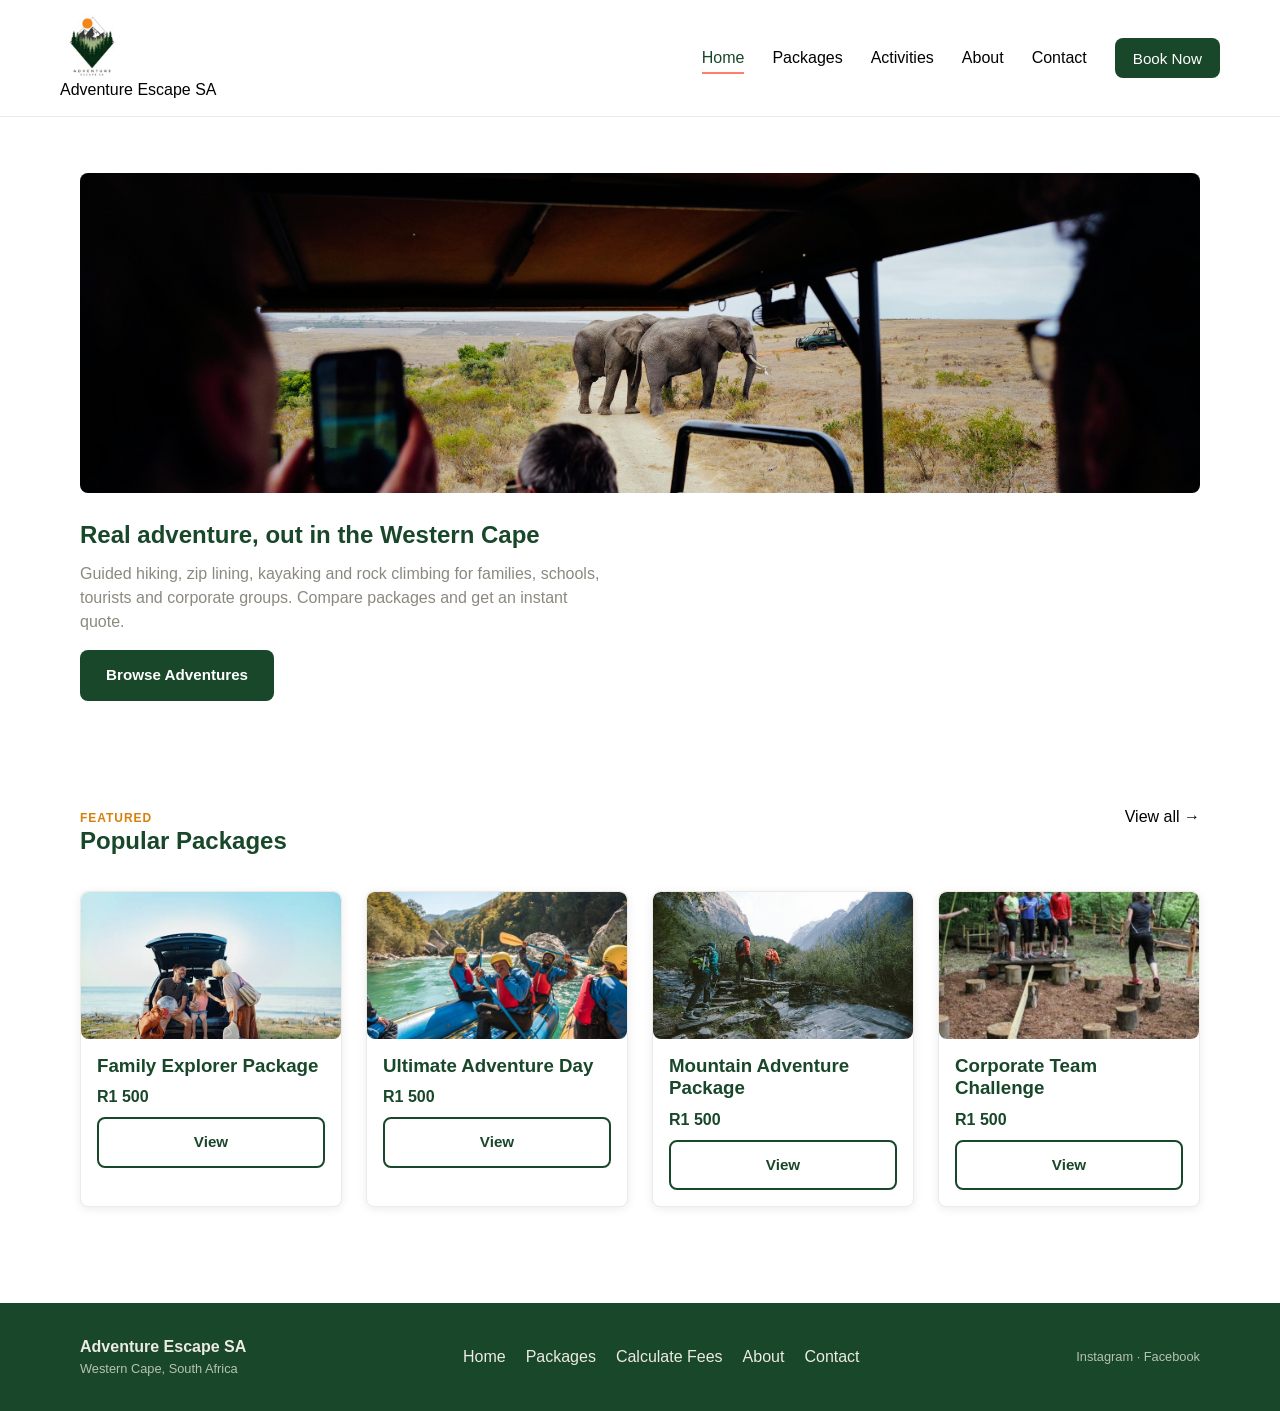
<file: docs/index.html>
<!DOCTYPE html>
<html lang="en">
<head>
  <meta charset="UTF-8" />
  <meta name="viewport" content="width=device-width, initial-scale=1.0" />
  <title>Adventure Escape SA — Home</title>
  <link rel="stylesheet" href="css/style.css" />
</head>
<body>

  <!-- ===== Header / Navigation ===== -->
  <header class="site-header">
    <div class="container nav">
      <a href="index.html" class="nav-logo">
        <div class="placeholder placeholder--circle">LOGO
        <img src="images/logo.jpg" alt="Adventure Escape SA logo">
        </div>
        Adventure Escape SA
      </a>

      <button class="nav-toggle" id="navToggle" aria-label="Toggle navigation" aria-expanded="false">
        <span></span>
        <span></span>
        <span></span>
      </button>

      <ul class="nav-links" id="navLinks">
        <li><a href="index.html" class="active">Home</a></li>
        <li><a href="overview.html#packages">Packages</a></li>
        <li><a href="overview.html#activities">Activities</a></li>
        <li><a href="about.html">About</a></li>
        <li><a href="contact.html">Contact</a></li>
        <li><a href="calculate.html" class="btn btn-primary">Book Now</a></li>
      </ul>
    </div>
  </header>

  <!-- ===== Hero ===== -->
  <section class="hero">
    <div class="container">
      <div class="placeholder placeholder--hero" style="margin-bottom: 28px;"><img src="images/hero.png" alt="Outdoor adventure at Adventure Escape SA">
      </div>

      <h1>Real adventure, out in the Western Cape</h1>
      <p class="hero-tagline">
        Guided hiking, zip lining, kayaking and rock climbing for families, schools, tourists and 
        corporate groups. Compare packages and get an instant quote.
      </p>
      <a href="overview.html" class="btn btn-primary">Browse Adventures</a>
    </div>
  </section>

  <!-- ===== Featured Packages ===== -->
  <section>
    <div class="container">
      <div class="section-heading">
        <div>
          <div class="eyebrow">Featured</div>
          <h2>Popular Packages</h2>
        </div>
        <a href="overview.html">View all &rarr;</a>
      </div>

      <div class="grid grid-4">
        <div class="card">
          <div class="placeholder placeholder--wide">IMAGE
            <img src="images/family image.jpeg" alt="family-explorer">
          </div>
          <div class="card-body">
            <h3 class="card-title">Family Explorer Package</h3>
            <div class="card-price">R1 500</div>
            <a href="individual.html?item=family-explorer" class="btn btn-outline btn-block">View</a>
          </div>
        </div>

        <div class="card">
          <div class="placeholder placeholder--wide">IMAGE
            <img src="images/kayaking team.jpeg" alt="ultimate-adventure-day">
          </div>
          <div class="card-body">
            <h3 class="card-title">Ultimate Adventure Day</h3>
            <div class="card-price">R1 500</div>
            <a href="individual.html?item=ultimate-adventure-day" class="btn btn-outline btn-block">View</a>
          </div>
        </div>

        <div class="card">
          <div class="placeholder placeholder--wide">IMAGE
            <img src="images/hiking.jpeg" alt="mountain-adventure">
          </div>
          <div class="card-body">
            <h3 class="card-title">Mountain Adventure Package</h3>
            <div class="card-price">R1 500</div>
            <a href="individual.html?item=mountain-adventure" class="btn btn-outline btn-block">View</a>
          </div>
        </div>

        <div class="card">
          <div class="placeholder placeholder--wide">IMAGE
            <img src="images/corporate.jpeg" alt="corporate-team-challenge">
          </div>
          <div class="card-body">
            <h3 class="card-title">Corporate Team Challenge</h3>
            <div class="card-price">R1 500</div>
            <a href="individual.html?item=corporate-team-challenge" class="btn btn-outline btn-block">View</a>
          </div>
        </div>
      </div>
    </div>
  </section>

  <!-- ===== Footer ===== -->
  <footer class="site-footer">
    <div class="container footer-inner">
      <div>
        <strong>Adventure Escape SA</strong>
        <div class="footer-small">Western Cape, South Africa</div>
      </div>
      <ul class="footer-links">
        <li><a href="index.html">Home</a></li>
        <li><a href="overview.html">Packages</a></li>
        <li><a href="calculate.html">Calculate Fees</a></li>
        <li><a href="about.html">About</a></li>
        <li><a href="contact.html">Contact</a></li>
      </ul>
      <div class="footer-small">Instagram &middot; Facebook</div>
    </div>
  </footer>

  <script src="js/script.js"></script>
</body>
</html>
</file>
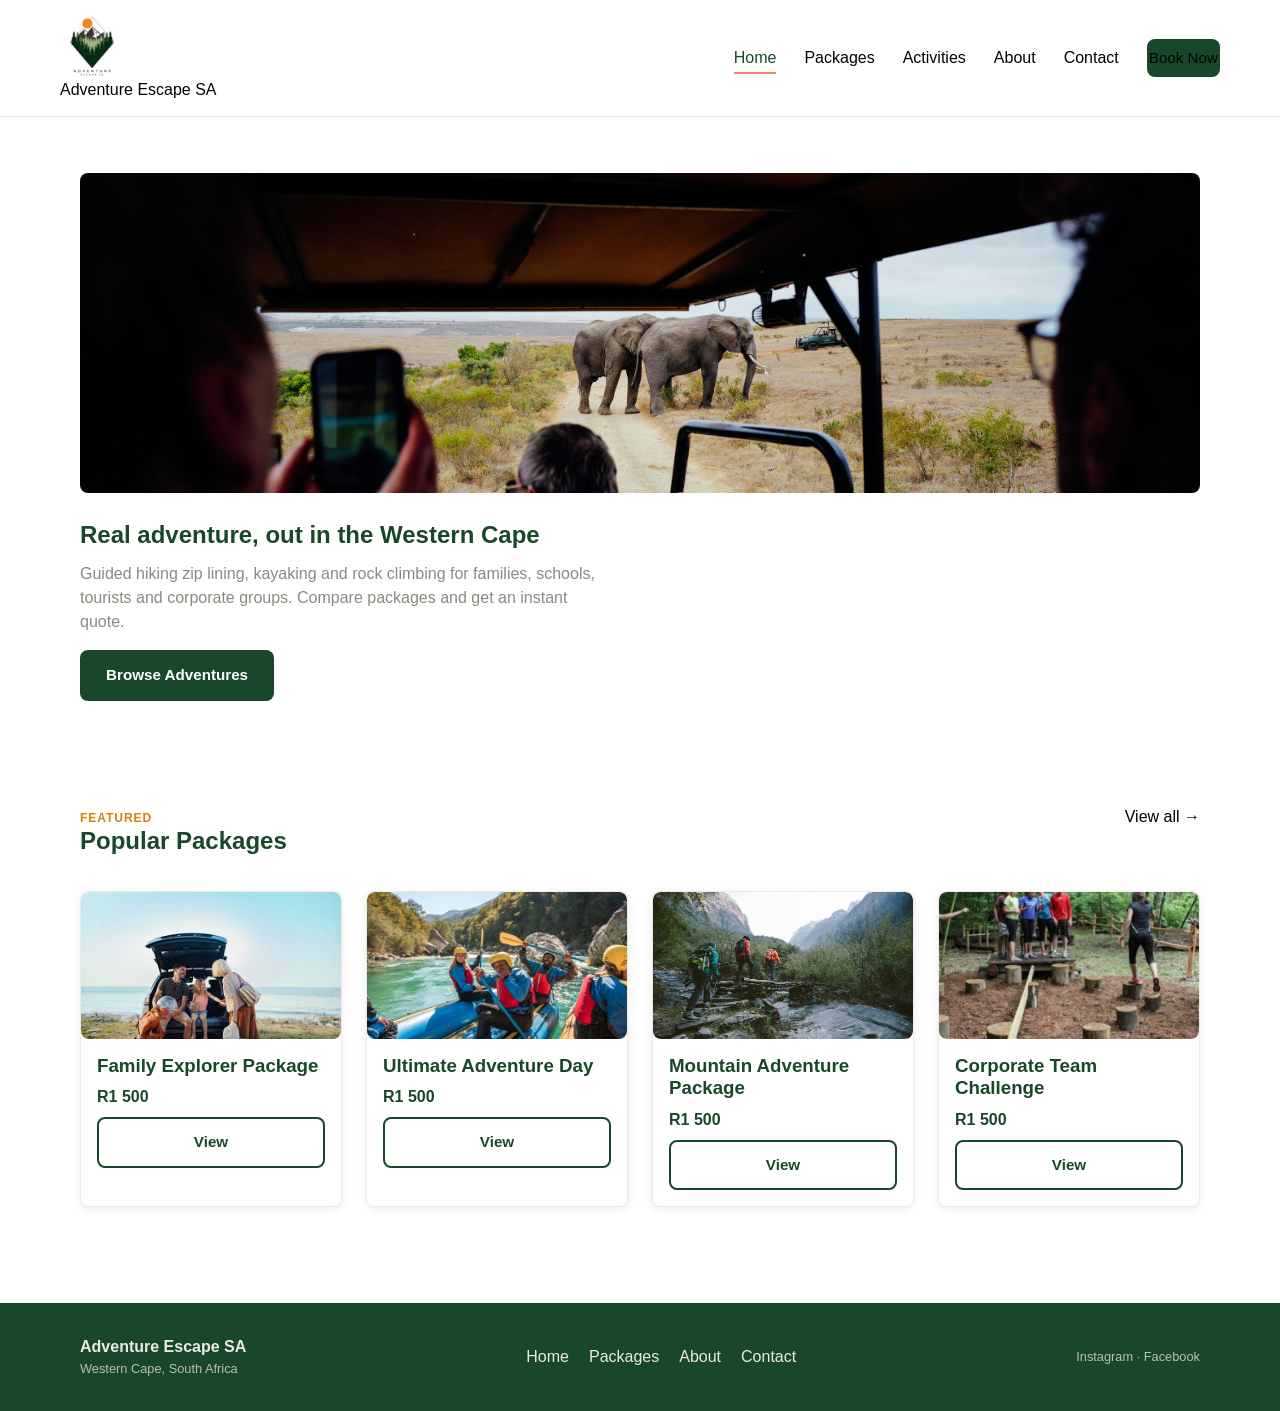
<file: website_project/index.html>
<!DOCTYPE html>
<html lang="en">
<head>
  <meta charset="UTF-8" />
  <meta name="viewport" content="width=device-width, initial-scale=1.0" />
  <title>Adventure Escape SA — Home</title>
  <link rel="stylesheet" href="css/style.css" />
</head>
<body>

  <!-- ===== Header / Navigation ===== -->
  <header class="site-header">
    <div class="container nav">
      <a href="index.html" class="nav-logo">
        <div class="placeholder placeholder--circle">LOGO
        <img src="images/logo.jpg" alt="Adventure Escape SA logo">
        </div>
        Adventure Escape SA
      </a>

      <button class="nav-toggle" id="navToggle" aria-label="Toggle navigation" aria-expanded="false">
        <span></span>
        <span></span>
        <span></span>
      </button>

      <ul class="nav-links" id="navLinks">
        <li><a href="index.html" class="active">Home</a></li>
        <li><a href="overview.html">Packages</a></li>
        <li><a href="overview.html">Activities</a></li>
        <li><a href="about.html">About</a></li>
        <li><a href="contact.html">Contact</a></li>
        <li><a href="overview.html" class="btn btn-primary">Book Now</a></li>
      </ul>
    </div>
  </header>

  <!-- ===== Hero ===== -->
  <section class="hero">
    <div class="container">
      <div class="placeholder placeholder--hero" style="margin-bottom: 28px;"><img src="images/hero.png" alt="Outdoor adventure at Adventure Escape SA">
      </div>

      <h1>Real adventure, out in the Western Cape</h1>
      <p class="hero-tagline">
        Guided hiking zip lining, kayaking and rock climbing for families, schools, tourists and 
        corporate groups. Compare packages and get an instant quote.
      </p>
      <a href="overview.html" class="btn btn-primary">Browse Adventures</a>
    </div>
  </section>

  <!-- ===== Featured Packages ===== -->
  <section>
    <div class="container">
      <div class="section-heading">
        <div>
          <div class="eyebrow">Featured</div>
          <h2>Popular Packages</h2>
        </div>
        <a href="overview.html">View all &rarr;</a>
      </div>

      <div class="grid grid-4">
        <div class="card">
          <div class="placeholder placeholder--wide">IMAGE
            <img src="images/family image.jpeg" alt="family-explorer">
          </div>
          <div class="card-body">
            <h3 class="card-title">Family Explorer Package</h3>
            <div class="card-price">R1 500</div>
            <a href="individual.html?item=family-explorer" class="btn btn-outline btn-block">View</a>
          </div>
        </div>

        <div class="card">
          <div class="placeholder placeholder--wide">IMAGE
            <img src="images/kayaking team.jpeg" alt="ultimate-adventure-day">
          </div>
          <div class="card-body">
            <h3 class="card-title">Ultimate Adventure Day</h3>
            <div class="card-price">R1 500</div>
            <a href="individual.html?item=ultimate-adventure-day" class="btn btn-outline btn-block">View</a>
          </div>
        </div>

        <div class="card">
          <div class="placeholder placeholder--wide">IMAGE
            <img src="images/hiking.jpeg" alt="mountain-adventure">
          </div>
          <div class="card-body">
            <h3 class="card-title">Mountain Adventure Package</h3>
            <div class="card-price">R1 500</div>
            <a href="individual.html?item=mountain-adventure" class="btn btn-outline btn-block">View</a>
          </div>
        </div>

        <div class="card">
          <div class="placeholder placeholder--wide">IMAGE
            <img src="images/corporate.jpeg" alt="corporate-team-challenge">
          </div>
          <div class="card-body">
            <h3 class="card-title">Corporate Team Challenge</h3>
            <div class="card-price">R1 500</div>
            <a href="individual.html?item=corporate-team-challenge" class="btn btn-outline btn-block">View</a>
          </div>
        </div>
      </div>
    </div>
  </section>

  <!-- ===== Footer ===== -->
  <footer class="site-footer">
    <div class="container footer-inner">
      <div>
        <strong>Adventure Escape SA</strong>
        <div class="footer-small">Western Cape, South Africa</div>
      </div>
      <ul class="footer-links">
        <li><a href="index.html">Home</a></li>
        <li><a href="overview.html">Packages</a></li>
        <li><a href="about.html">About</a></li>
        <li><a href="contact.html">Contact</a></li>
      </ul>
      <div class="footer-small">Instagram &middot; Facebook</div>
    </div>
  </footer>

  <script src="js/script.js"></script>
</body>
</html>
</file>
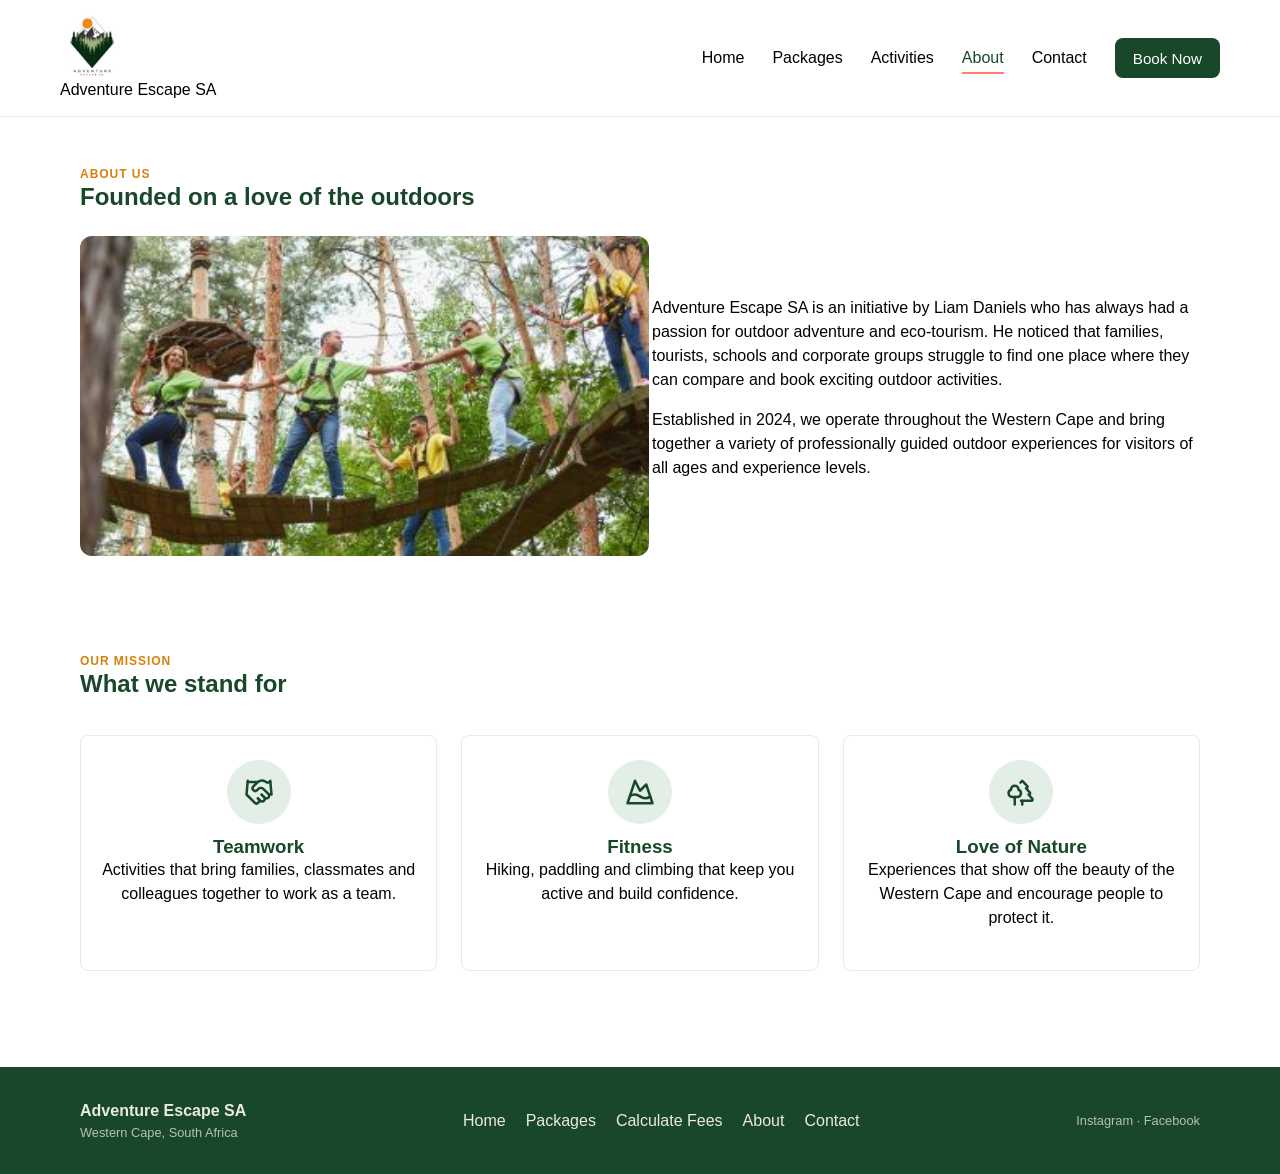
<file: docs/about.html>
<!DOCTYPE html>
<html lang="en">
<head>
  <meta charset="UTF-8" />
  <meta name="viewport" content="width=device-width, initial-scale=1.0" />
  <title>Adventure Escape SA — About Us</title>
  <link rel="stylesheet" href="css/style.css" />
</head>
<body>

  <header class="site-header">
     <div class="container nav">
    <a href="index.html" class="nav-logo">
      <div class="placeholder placeholder--circle">
        <img src="images/logo.jpg" alt="Adventure Escape SA logo">
      </div>
      Adventure Escape SA
    </a>

      <button class="nav-toggle" id="navToggle" aria-label="Toggle navigation" aria-expanded="false">
        <span></span>
        <span></span>
        <span></span>
      </button>

      <ul class="nav-links" id="navLinks">
        <li><a href="index.html">Home</a></li>
        <li><a href="overview.html#packages">Packages</a></li>
        <li><a href="overview.html#activities">Activities</a></li>
        <li><a href="about.html" class="active">About</a></li>
        <li><a href="contact.html">Contact</a></li>
        <li><a href="calculate.html" class="btn btn-primary">Book Now</a></li>
      </ul>
    </div>
  </header>

  <section>
    <div class="container">
      <div class="eyebrow">About Us</div>
      <h1>Founded on a love of the outdoors</h1>

      <div class="grid grid-2" style="margin-top: 24px; align-items: center;">
        <div class="placeholder placeholder--wide" style="min-height: 320px;">FOUNDER / TEAM PHOTO
          <img src="images/about us.jpg" alt="About Adventure Escape SA" class="about-image"> 
        </div>
        <div>
          <p>
            Adventure Escape SA is an initiative by Liam Daniels who has always had a passion for 
            outdoor adventure and eco-tourism. He noticed that families, tourists, schools and corporate 
            groups struggle to find one place where they can compare and book exciting outdoor activities.
          </p>
          <p>
            Established in 2024, we operate throughout the Western Cape and bring together a variety
            of professionally guided outdoor experiences for visitors of all ages and experience levels.
          </p>
        </div>
      </div>
    </div>
  </section>

  <section>
    <div class="container">
      <div class="section-heading">
        <div>
          <div class="eyebrow">Our Mission</div>
          <h2>What we stand for</h2>
        </div>
      </div>

      <div class="grid grid-3">
        <div class="pillar-card">
          <div class="pillar-icon"><svg aria-hidden="true" focusable="false" stroke="currentColor" fill="none" stroke-width="2" viewBox="0 0 24 24" stroke-linecap="round" stroke-linejoin="round" height="30" width="30" xmlns="http://www.w3.org/2000/svg"><path d="m11 17 2 2a1 1 0 1 0 3-3"></path><path d="m14 14 2.5 2.5a1 1 0 1 0 3-3l-3.88-3.88a3 3 0 0 0-4.24 0l-.88.88a1 1 0 1 1-3-3l2.81-2.81a5.79 5.79 0 0 1 7.06-.87l.47.28a2 2 0 0 0 1.42.25L21 4"></path><path d="m21 3 1 11h-2"></path><path d="M3 3 2 14l6.5 6.5a1 1 0 1 0 3-3"></path><path d="M3 4h8"></path></svg></div>
          <h3 class="card-title">Teamwork</h3>
          <p>Activities that bring families, classmates and colleagues together to work as a team.</p>
        </div>
        <div class="pillar-card">
          <div class="pillar-icon"><svg aria-hidden="true" focusable="false" stroke="currentColor" fill="none" stroke-width="2" viewBox="0 0 24 24" stroke-linecap="round" stroke-linejoin="round" height="30" width="30" xmlns="http://www.w3.org/2000/svg"><path d="m8 3 4 8 5-5 5 15H2L8 3z"></path><path d="M4.14 15.08c2.62-1.57 5.24-1.43 7.86.42 2.74 1.94 5.49 2 8.23.19"></path></svg></div>
          <h3 class="card-title">Fitness</h3>
          <p>Hiking, paddling and climbing that keep you active and build confidence.</p>
        </div>
        <div class="pillar-card">
          <div class="pillar-icon"><svg aria-hidden="true" focusable="false" stroke="currentColor" fill="none" stroke-width="2" viewBox="0 0 24 24" stroke-linecap="round" stroke-linejoin="round" height="30" width="30" xmlns="http://www.w3.org/2000/svg"><path d="M10 10v.2A3 3 0 0 1 8.9 16H5a3 3 0 0 1-1-5.8V10a3 3 0 0 1 6 0Z"></path><path d="M7 16v6"></path><path d="M13 19v3"></path><path d="M12 19h8.3a1 1 0 0 0 .7-1.7L18 14h.3a1 1 0 0 0 .7-1.7L16 9h.2a1 1 0 0 0 .8-1.7L13 3l-1.4 1.5"></path></svg></div>
          <h3 class="card-title">Love of Nature</h3>
          <p>Experiences that show off the beauty of the Western Cape and encourage people to protect it.</p>
        </div>
      </div>
    </div>
  </section>

  <footer class="site-footer">
    <div class="container footer-inner">
      <div>
        <strong>Adventure Escape SA</strong>
        <div class="footer-small">Western Cape, South Africa</div>
      </div>
      <ul class="footer-links">
        <li><a href="index.html">Home</a></li>
        <li><a href="overview.html">Packages</a></li>
        <li><a href="calculate.html">Calculate Fees</a></li>
        <li><a href="about.html">About</a></li>
        <li><a href="contact.html">Contact</a></li>
      </ul>
      <div class="footer-small">Instagram &middot; Facebook</div>
    </div>
  </footer>

  <script src="js/script.js"></script>
</body>
</html>
</file>
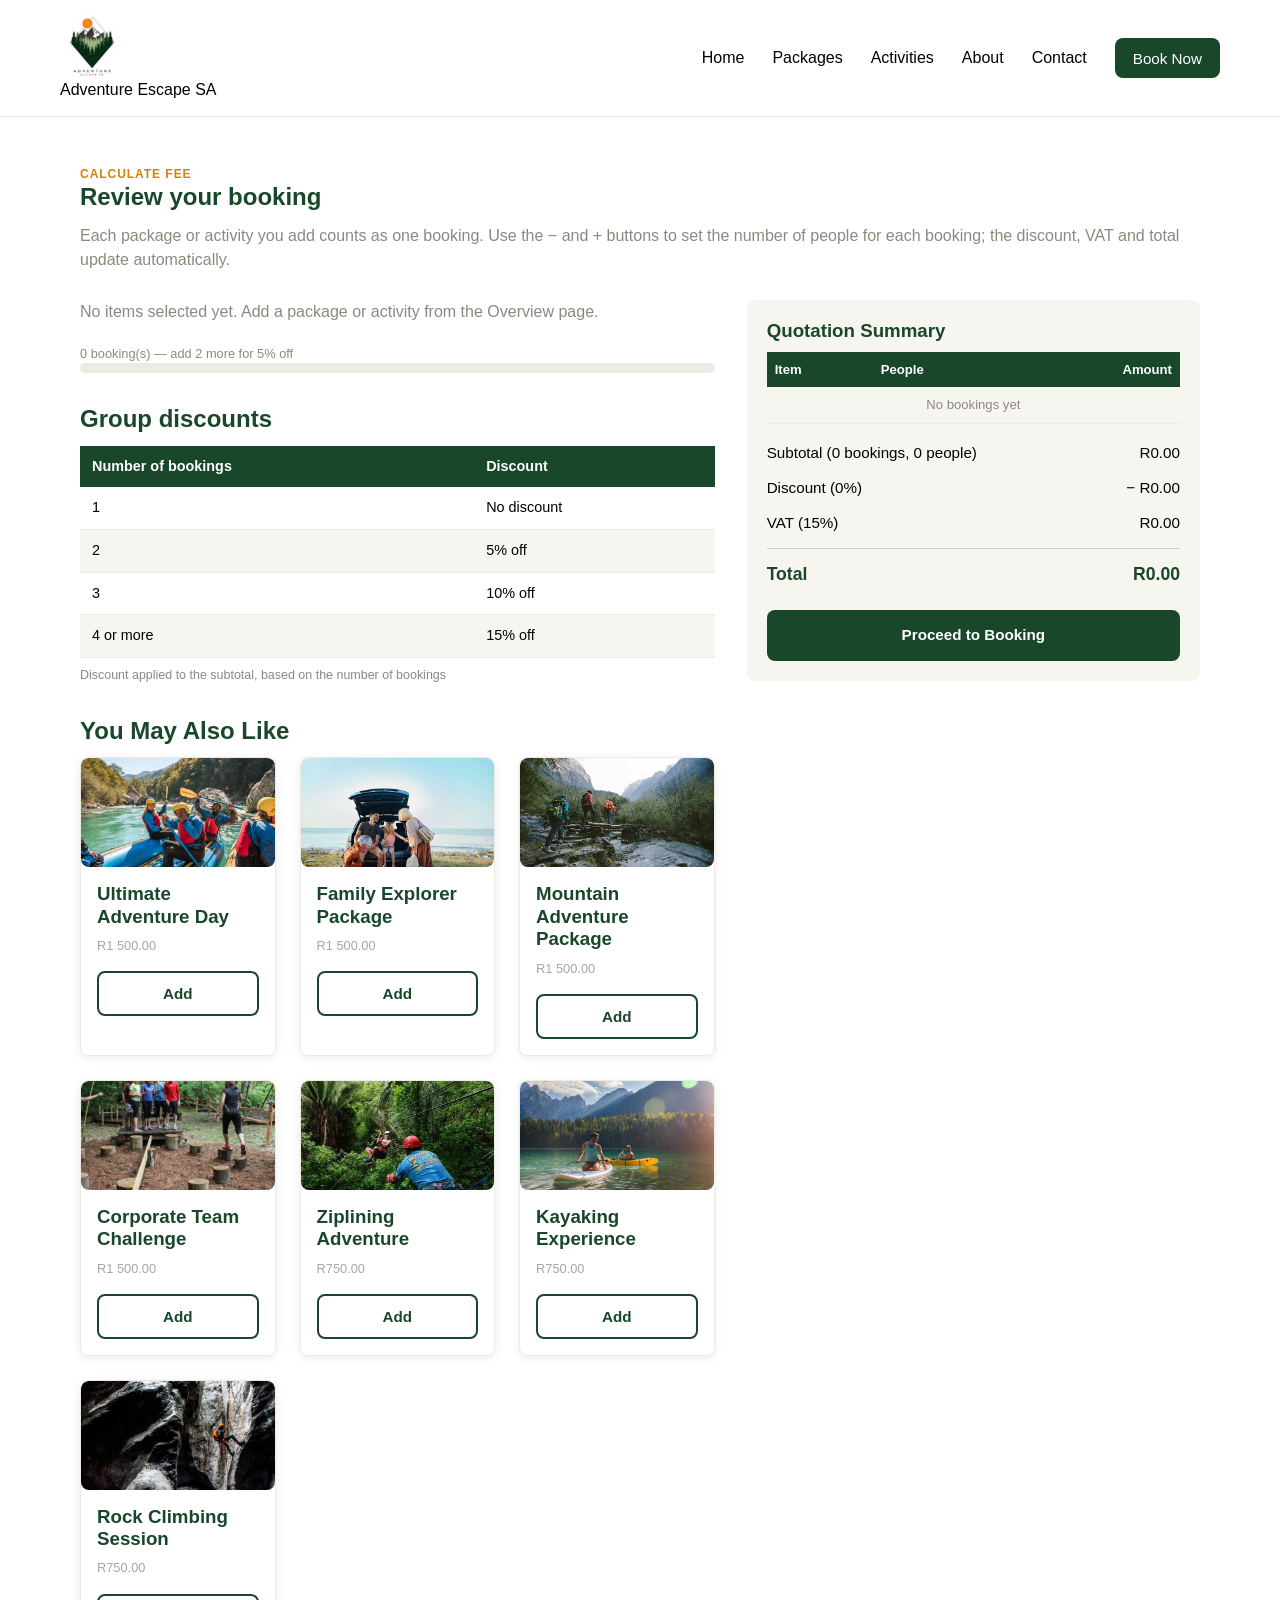
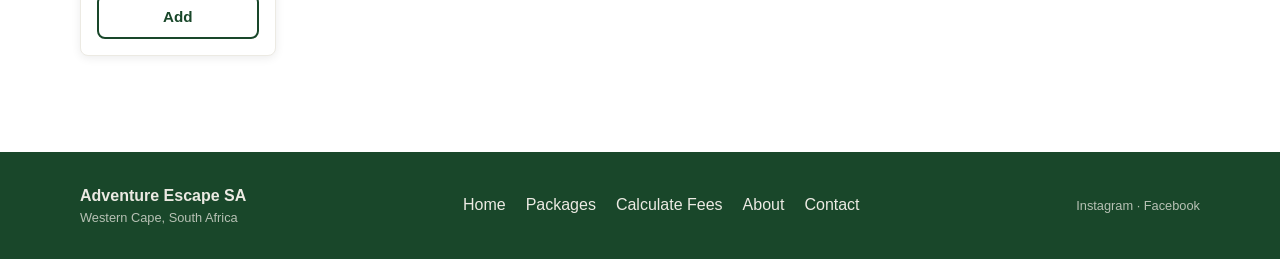
<file: docs/calculate.html>
<!DOCTYPE html>
<html lang="en">
<head>
  <meta charset="UTF-8" />
  <meta name="viewport" content="width=device-width, initial-scale=1.0" />
  <title>Adventure Escape SA — Calculate Fee</title>
  <link rel="stylesheet" href="css/style.css" />
</head>
<body>

  <header class="site-header">
    <div class="container nav">
      <a href="index.html" class="nav-logo">
         <div class="placeholder placeholder--circle"><img src="images/logo.jpg" alt="Adventure Escape SA logo"> 
         </div>
    Adventure Escape SA
      </a>

         <button class="nav-toggle" id="navToggle" aria-label="Toggle navigation" aria-expanded="false">
        <span></span>
        <span></span>
        <span></span>
      </button>

      <ul class="nav-links" id="navLinks">
        <li><a href="index.html">Home</a></li>
        <li><a href="overview.html#packages">Packages</a></li>
        <li><a href="overview.html#activities">Activities</a></li>
        <li><a href="about.html">About</a></li>
        <li><a href="contact.html">Contact</a></li>
        <li><a href="calculate.html" class="btn btn-primary">Book Now</a></li>
      </ul>
    </div>
  </header>

  <section>
    <div class="container">
      <div class="eyebrow">Calculate Fee</div>
      <h1>Review your booking</h1>
      <p style="color: var(--color-gray-500); margin-bottom: 28px;">
        Each package or activity you add counts as one booking. Use the &minus; and + buttons to set the number of people for each booking; the discount, VAT and total update automatically.
      </p>

      <div class="calc-layout">
        <!-- Left: selected items -->
        <div>
          <div id="calcItems">
            <!-- Items are rendered by js/script.js from the DATA array so
                 quantities and totals stay in sync. Edit the DATA array
                 at the top of that file to change the demo items/prices. -->
          </div>

          <div class="discount-progress">
            <div class="progress-label" id="progressLabel">Discount progress: 0 bookings</div>
            <div class="progress-track">
              <div class="progress-fill" id="progressFill"></div>
            </div>
          </div>

          <!-- Discount tiers: rows are built by js/script.js from the
               DISCOUNT_TABLE array, and the tier you qualify for is highlighted. -->
          <h2 style="margin-top: 32px;">Group discounts</h2>
          <table class="data-table" id="discountTable">
            <caption>Discount applied to the subtotal, based on the number of bookings</caption>
            <thead>
              <tr>
                <th scope="col">Number of bookings</th>
                <th scope="col">Discount</th>
              </tr>
            </thead>
            <tbody></tbody>
          </table>

          <h2 style="margin-top: 32px;">You May Also Like</h2>
          <div id="calcAlsoLike"></div>
        </div>

        <!-- Right: quotation summary -->
        <div>
          <div class="summary-card">
            <h3>Quotation Summary</h3>

            <!-- Itemised quotation (invoice lines), built by js/script.js -->
            <table class="data-table invoice-table" id="invoiceTable">
              <thead>
                <tr>
                  <th scope="col">Item</th>
                  <th scope="col">People</th>
                  <th scope="col" class="num">Amount</th>
                </tr>
              </thead>
              <tbody></tbody>
            </table>

            <div class="summary-row">
              <span>Subtotal (<span id="summaryCount">0 bookings</span>)</span>
              <span id="summarySubtotal">R0</span>
            </div>
            <div class="summary-row">
              <span>Discount (<span id="summaryDiscountPct">0%</span>)</span>
              <span id="summaryDiscount">&minus; R0</span>
            </div>
            <div class="summary-row">
              <span>VAT (15%)</span>
              <span id="summaryVat">R0</span>
            </div>
            <div class="summary-row total">
              <span>Total</span>
              <span id="summaryTotal">R0</span>
            </div>

            <a href="contact.html" class="btn btn-primary btn-block" style="margin-top: 16px;" id="proceedLink">Proceed to Booking</a>
          </div>
        </div>
      </div>
    </div>
  </section>

  <footer class="site-footer">
    <div class="container footer-inner">
      <div>
        <strong>Adventure Escape SA</strong>
        <div class="footer-small">Western Cape, South Africa</div>
      </div>
      <ul class="footer-links">
        <li><a href="index.html">Home</a></li>
        <li><a href="overview.html">Packages</a></li>
        <li><a href="calculate.html">Calculate Fees</a></li>
        <li><a href="about.html">About</a></li>
        <li><a href="contact.html">Contact</a></li>
      </ul>
      <div class="footer-small">Instagram &middot; Facebook</div>
    </div>
  </footer>

  <script src="js/script.js"></script>
</body>
</html>
</file>
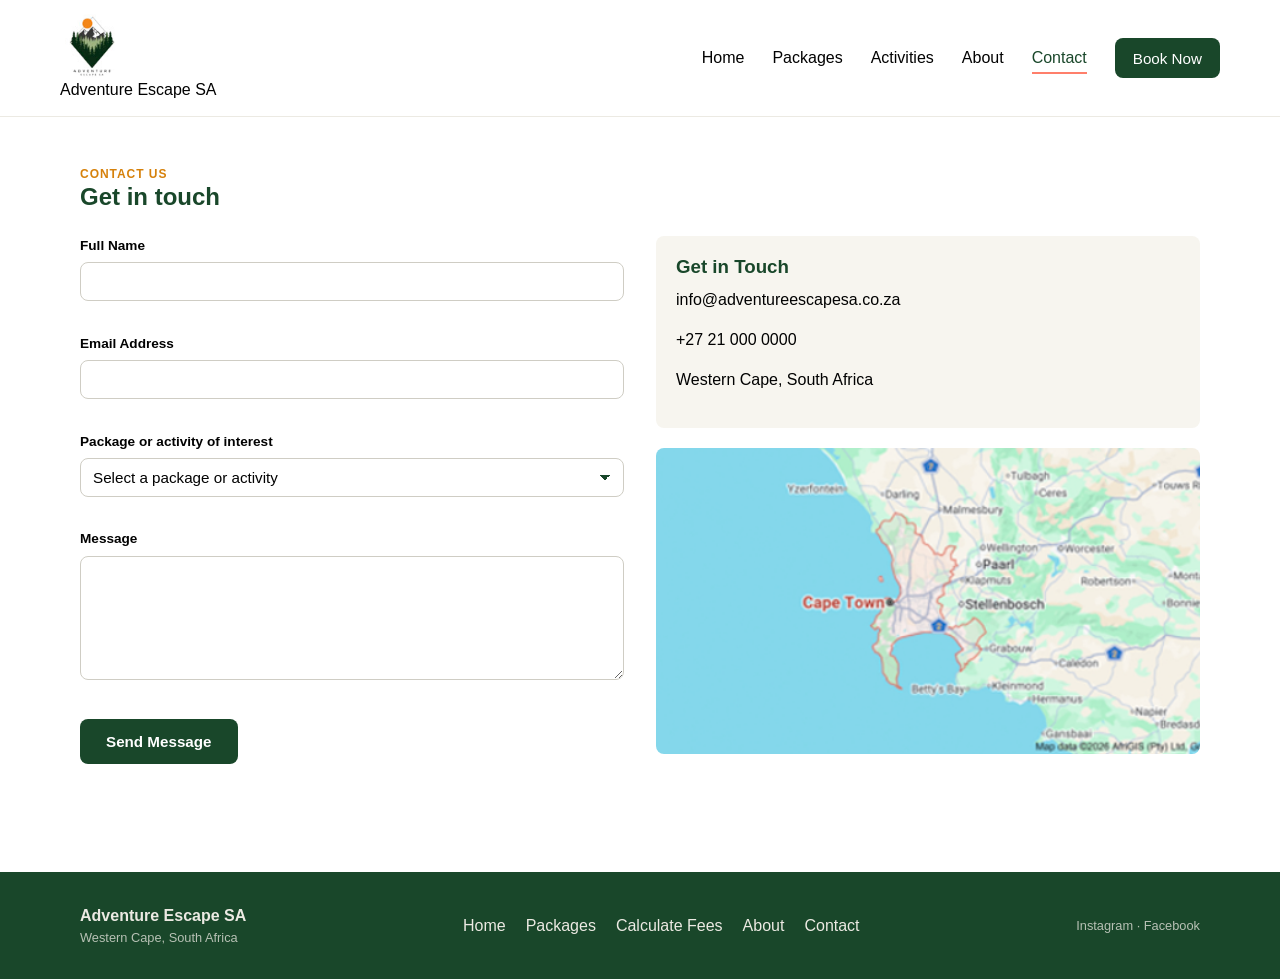
<file: docs/contact.html>
<!DOCTYPE html>
<html lang="en">
<head>
  <meta charset="UTF-8" />
  <meta name="viewport" content="width=device-width, initial-scale=1.0" />
  <title>Adventure Escape SA — Contact Us</title>
  <link rel="stylesheet" href="css/style.css" />
</head>
<body>

  <header class="site-header">
     <div class="container nav">
    <a href="index.html" class="nav-logo">
      <div class="placeholder placeholder--circle">
        <img src="images/logo.jpg" alt="Adventure Escape SA logo">
      </div>
      Adventure Escape SA
    </a>

      <button class="nav-toggle" id="navToggle" aria-label="Toggle navigation" aria-expanded="false">
        <span></span>
        <span></span>
        <span></span>
      </button>

      <ul class="nav-links" id="navLinks">
        <li><a href="index.html">Home</a></li>
        <li><a href="overview.html#packages">Packages</a></li>
        <li><a href="overview.html#activities">Activities</a></li>
        <li><a href="about.html">About</a></li>
        <li><a href="contact.html" class="active">Contact</a></li>
        <li><a href="calculate.html" class="btn btn-primary">Book Now</a></li>
      </ul>
    </div>
  </header>

  <section>
    <div class="container">
      <div class="eyebrow">Contact Us</div>
      <h1>Get in touch</h1>

      <div class="contact-layout" style="margin-top: 24px;">
        <!-- Left: form -->
        <form id="contactForm" novalidate>
          <div class="form-group">
            <label for="fullName">Full Name</label>
            <input type="text" id="fullName" name="fullName" />
            <div class="field-error" id="fullNameError"></div>
          </div>

          <div class="form-group">
            <label for="email">Email Address</label>
            <input type="email" id="email" name="email" />
            <div class="field-error" id="emailError"></div>
          </div>

          <!-- Drop-down: options are built by js/script.js from the CALC_DATA array -->
          <div class="form-group">
            <label for="interest">Package or activity of interest</label>
            <select id="interest" name="interest">
              <option value="">Select a package or activity</option>
            </select>
            <div class="field-error" id="interestError"></div>
          </div>

          <div class="form-group">
            <label for="message">Message</label>
            <textarea id="message" name="message" rows="6"></textarea>
            <div class="field-error" id="messageError"></div>
          </div>

          <button type="submit" class="btn btn-primary">Send Message</button>
          <div class="form-status" id="formStatus"></div>
        </form>

        <!-- Right: contact details + map -->
        <div>
          <div class="contact-info-card">
            <h3>Get in Touch</h3>
            <p>info@adventureescapesa.co.za</p>
            <p>+27 21 000 0000</p>
            <p>Western Cape, South Africa</p>
          </div>

          <div class="placeholder placeholder--wide" style="min-height: 220px;">MAP
            <img src="images/map.png" alt="MAP">
          </div>
        </div>
      </div>
    </div>
  </section>

  <footer class="site-footer">
    <div class="container footer-inner">
      <div>
        <strong>Adventure Escape SA</strong>
        <div class="footer-small">Western Cape, South Africa</div>
      </div>
      <ul class="footer-links">
        <li><a href="index.html">Home</a></li>
        <li><a href="overview.html">Packages</a></li>
        <li><a href="calculate.html">Calculate Fees</a></li>
        <li><a href="about.html">About</a></li>
        <li><a href="contact.html">Contact</a></li>
      </ul>
      <div class="footer-small">Instagram &middot; Facebook</div>
    </div>
  </footer>

  <script src="js/script.js"></script>
</body>
</html>
</file>
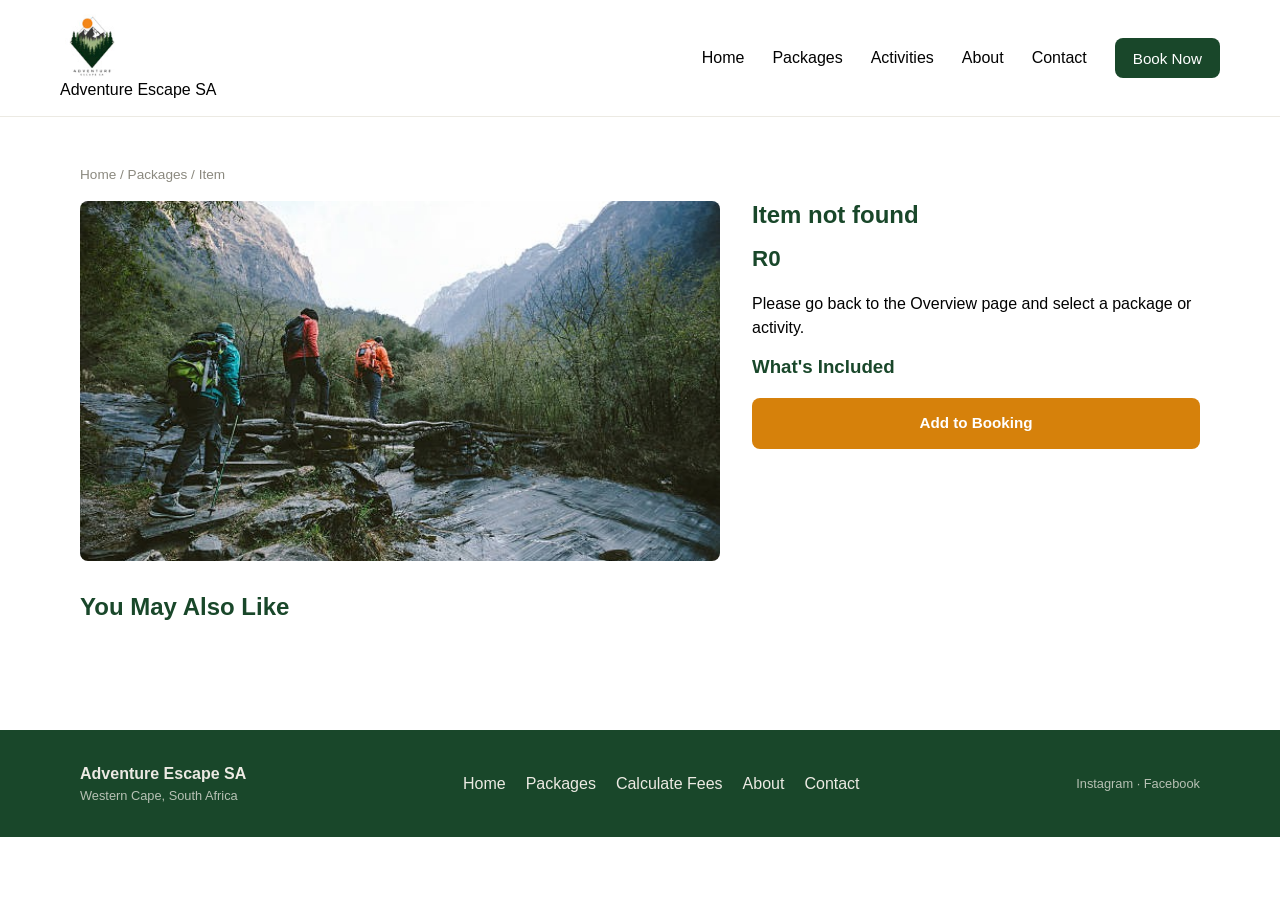
<file: docs/individual.html>
<!DOCTYPE html>
<html lang="en">
<head>
  <meta charset="UTF-8" />
  <meta name="viewport" content="width=device-width, initial-scale=1.0" />
  <title>Adventure Escape SA — Item Details</title>
  <link rel="stylesheet" href="css/style.css" />
</head>
<body>

  <header class="site-header">
    <div class="container nav">
      <a href="index.html" class="nav-logo">
       <div class="placeholder placeholder--circle"><img src="images/logo.jpg" alt="Adventure Escape SA logo"> 
        </div>
        Adventure Escape SA
      </a>

      <button class="nav-toggle" id="navToggle" aria-label="Toggle navigation" aria-expanded="false">
        <span></span>
        <span></span>
        <span></span>
      </button>

      <ul class="nav-links" id="navLinks">
        <li><a href="index.html">Home</a></li>
        <li><a href="overview.html#packages">Packages</a></li>
        <li><a href="overview.html#activities">Activities</a></li>
        <li><a href="about.html">About</a></li>
        <li><a href="contact.html">Contact</a></li>
        <li><a href="calculate.html" class="btn btn-primary">Book Now</a></li>
      </ul>
    </div>
  </header>

  <section>
    <div class="container">
      <div class="breadcrumb">
        <a href="index.html">Home</a> / <a href="overview.html">Packages</a> / <span id="breadcrumbItem">Item</span>
      </div>

      <div class="detail-layout">
        <!-- Left: image + "you may also like" -->
        <div>
          <div class="placeholder placeholder--wide" style="min-height: 360px;">
            <img id="itemImage" src="images/hiking.jpeg" alt="Adventure activity">
          </div>

          <h2 style="margin-top: 32px;">You May Also Like</h2>
          <div class="grid grid-3" id="alsoLikeGrid"></div>
        </div>

        <!-- Right: details, filled in by js/script.js based on the ?item= URL parameter -->
        <div>
          <h1 id="itemName">Item</h1>
          <div class="card-price" style="font-size: 1.4rem; margin-bottom: 16px;" id="itemPrice">R0</div>

          <p id="itemDescription">Loading...</p>

          <h3>What's Included</h3>
          <ul class="included-list" id="itemIncludes"></ul>

          <a href="calculate.html" class="btn btn-accent btn-block" style="margin-top: 20px;" id="bookingLink">Add to Booking</a>
        </div>
      </div>
    </div>
  </section>

  <footer class="site-footer">
    <div class="container footer-inner">
      <div>
        <strong>Adventure Escape SA</strong>
        <div class="footer-small">Western Cape, South Africa</div>
      </div>
      <ul class="footer-links">
        <li><a href="index.html">Home</a></li>
        <li><a href="overview.html">Packages</a></li>
        <li><a href="calculate.html">Calculate Fees</a></li>
        <li><a href="about.html">About</a></li>
        <li><a href="contact.html">Contact</a></li>
      </ul>
      <div class="footer-small">Instagram &middot; Facebook</div>
    </div>
  </footer>

  <script src="js/script.js"></script>
</body>
</html>
</file>
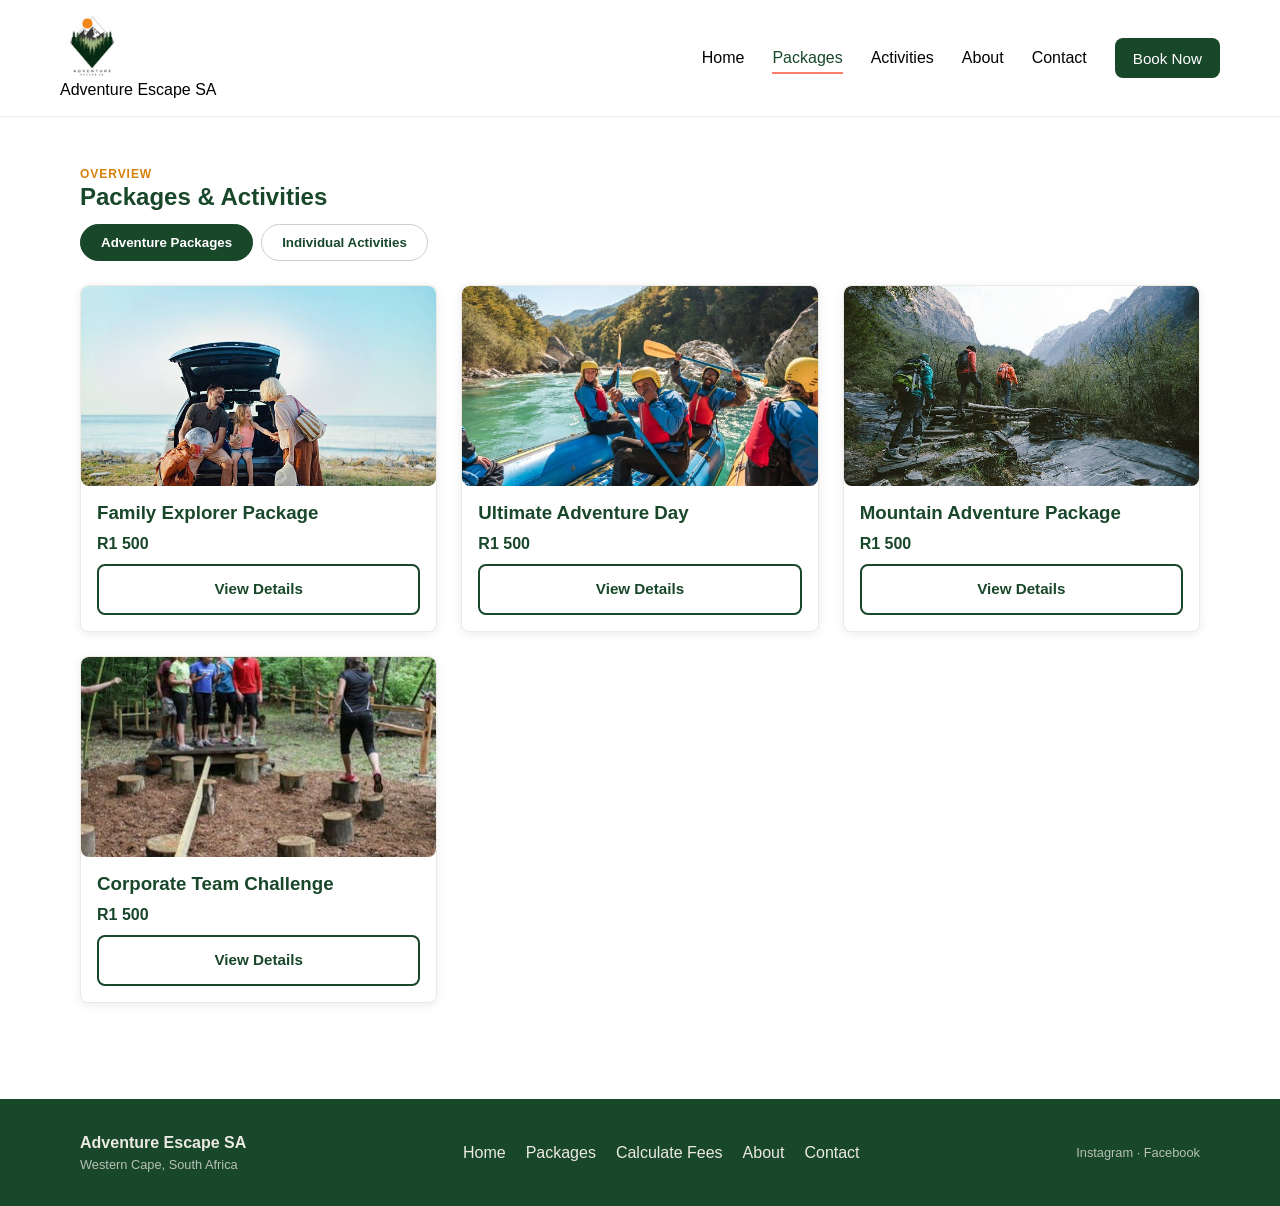
<file: docs/overview.html>
<!DOCTYPE html>
<html lang="en">
<head>
  <meta charset="UTF-8" />
  <meta name="viewport" content="width=device-width, initial-scale=1.0" />
  <title>Adventure Escape SA — Packages &amp; Activities</title>
  <link rel="stylesheet" href="css/style.css" />
</head>
<body>

  <header class="site-header">
   <div class="container nav">
    <a href="index.html" class="nav-logo">
      <div class="placeholder placeholder--circle">
        <img src="images/logo.jpg" alt="Adventure Escape SA logo">
      </div>
      Adventure Escape SA
    </a>

      <button class="nav-toggle" id="navToggle" aria-label="Toggle navigation" aria-expanded="false">
        <span></span>
        <span></span>
        <span></span>
      </button>

      <ul class="nav-links" id="navLinks">
        <li><a href="index.html">Home</a></li>
        <li><a href="overview.html#packages">Packages</a></li>
        <li><a href="overview.html#activities">Activities</a></li>
        <li><a href="about.html">About</a></li>
        <li><a href="contact.html">Contact</a></li>
        <li><a href="calculate.html" class="btn btn-primary">Book Now</a></li>
      </ul>
    </div>
  </header>

  <section>
    <div class="container">
      <div class="eyebrow">Overview</div>
      <h1>Packages &amp; Activities</h1>

      <!-- Tabs: toggled by js/script.js -->
      <div class="tabs">
        <button class="tab-btn active" data-tab="packages">Adventure Packages</button>
        <button class="tab-btn" data-tab="activities">Individual Activities</button>
      </div>

      <!-- Packages tab -->
      <div class="tab-panel grid grid-3 active" id="packages">
        <div class="card">
          <div class="placeholder placeholder--wide">IMAGE
            <img src="images/family image.jpeg" alt="family-explorer">
          </div>
          <div class="card-body">
            <h3 class="card-title">Family Explorer Package</h3>
            <div class="card-price">R1 500</div>
            <a href="individual.html?item=family-explorer" class="btn btn-outline btn-block">View Details</a>
          </div>
        </div>
        <div class="card">
          <div class="placeholder placeholder--wide">IMAGE
            <img src="images/kayaking team.jpeg" alt="ultimate-adventure-day">
          </div>
          <div class="card-body">
            <h3 class="card-title">Ultimate Adventure Day</h3>
            <div class="card-price">R1 500</div>
            <a href="individual.html?item=ultimate-adventure-day" class="btn btn-outline btn-block">View Details</a>
          </div>
        </div>
        <div class="card">
          <div class="placeholder placeholder--wide">IMAGE
            <img src="images/hiking.jpeg" alt="mountain-adventure">
          </div>
          <div class="card-body">
            <h3 class="card-title">Mountain Adventure Package</h3>
            <div class="card-price">R1 500</div>
            <a href="individual.html?item=mountain-adventure" class="btn btn-outline btn-block">View Details</a>
          </div>
        </div>
        <div class="card">
          <div class="placeholder placeholder--wide">IMAGE
            <img src="images/corporate.jpeg" alt="corporate-team-challenge">
          </div>
          <div class="card-body">
            <h3 class="card-title">Corporate Team Challenge</h3>
            <div class="card-price">R1 500</div>
            <a href="individual.html?item=corporate-team-challenge" class="btn btn-outline btn-block">View Details</a>
          </div>
        </div>
      </div>

      <!-- Activities tab -->
      <div class="tab-panel grid grid-3" id="activities">
        <div class="card">
          <div class="placeholder placeholder--wide">IMAGE
            <img src="images/zipling.jpeg" alt="Ziplining Adventure">
          </div>
          <div class="card-body">
            <h3 class="card-title">Ziplining Adventure</h3>
            <div class="card-price">R750</div>
            <a href="individual.html?item=ziplining" class="btn btn-outline btn-block">View Details</a>
          </div>
        </div>
        <div class="card">
          <div class="placeholder placeholder--wide">IMAGE
            <img src="images/individual kayaking.jpeg" alt="Kayaking Experience">
          </div>
          <div class="card-body">
            <h3 class="card-title">Kayaking Experience</h3>
            <div class="card-price">R750</div>
            <a href="individual.html?item=kayaking" class="btn btn-outline btn-block">View Details</a>
          </div>
        </div>
        <div class="card">
          <div class="placeholder placeholder--wide">IMAGE
            <img src="images/rock climbing 2.jpeg" alt="rock-climbing">
          </div>
          <div class="card-body">
            <h3 class="card-title">Rock Climbing Session</h3>
            <div class="card-price">R750</div>
            <a href="individual.html?item=rock-climbing" class="btn btn-outline btn-block">View Details</a>
          </div>
        </div>
      </div>
    </div>
  </section>

  <footer class="site-footer">
    <div class="container footer-inner">
      <div>
        <strong>Adventure Escape SA</strong>
        <div class="footer-small">Western Cape, South Africa</div>
      </div>
      <ul class="footer-links">
        <li><a href="index.html">Home</a></li>
        <li><a href="overview.html">Packages</a></li>
        <li><a href="calculate.html">Calculate Fees</a></li>
        <li><a href="about.html">About</a></li>
        <li><a href="contact.html">Contact</a></li>
      </ul>
      <div class="footer-small">Instagram &middot; Facebook</div>
    </div>
  </footer>

  <script src="js/script.js"></script>
</body>
</html>
</file>
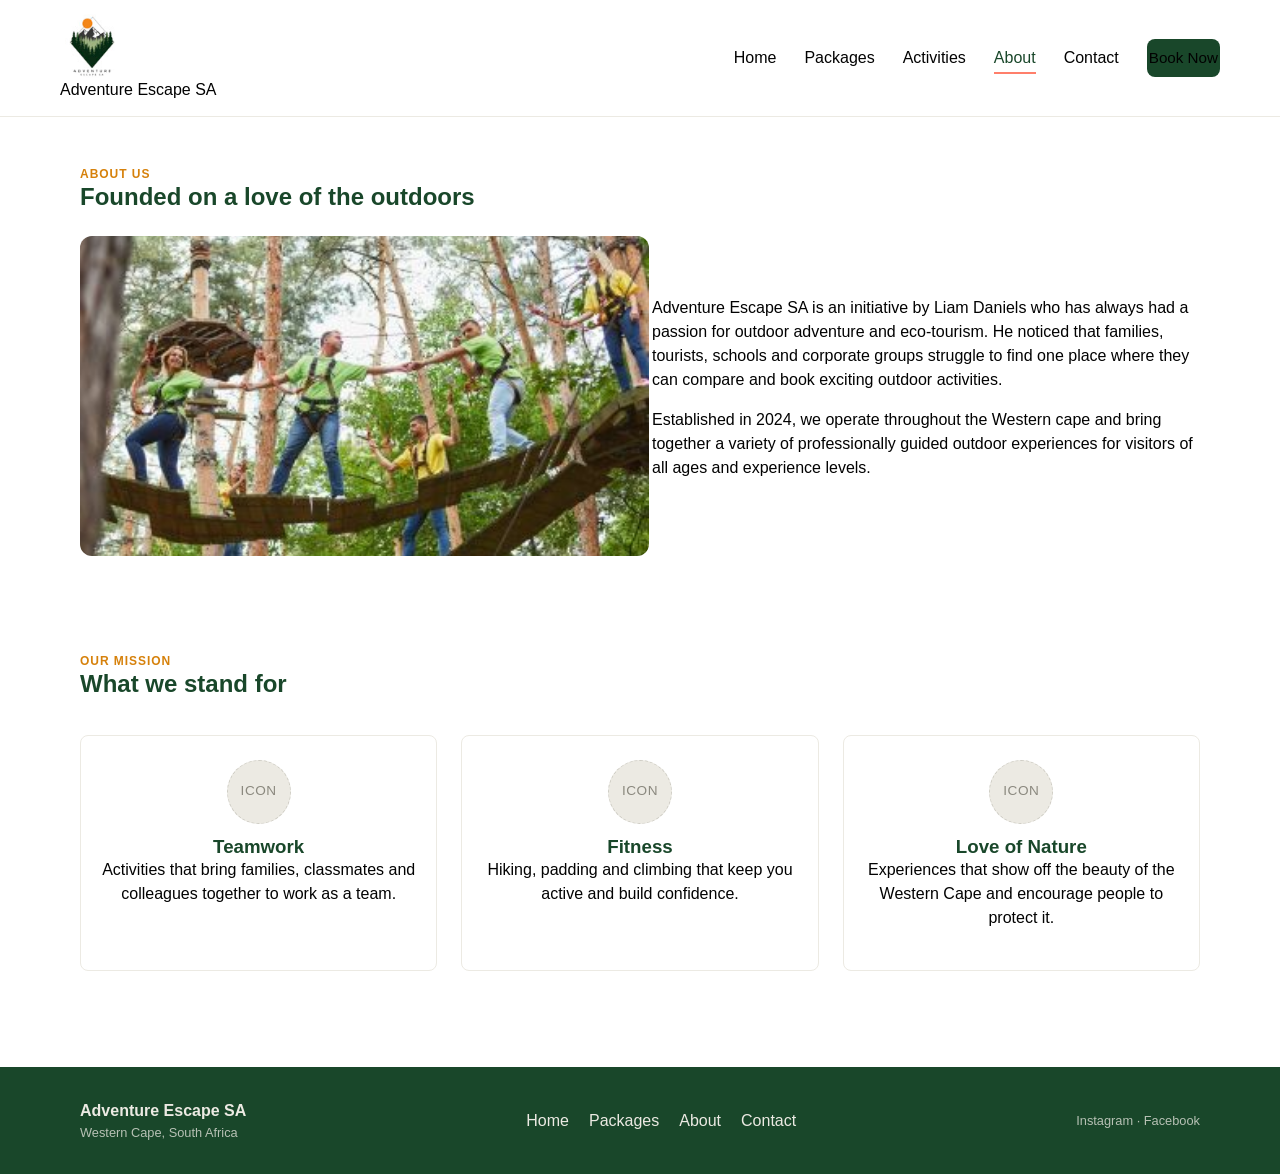
<file: website_project/about.html>
<!DOCTYPE html>
<html lang="en">
<head>
  <meta charset="UTF-8" />
  <meta name="viewport" content="width=device-width, initial-scale=1.0" />
  <title>Adventure Escape SA — About Us</title>
  <link rel="stylesheet" href="css/style.css" />
</head>
<body>

  <header class="site-header">
     <div class="container nav">
    <a href="index.html" class="nav-logo">
      <div class="placeholder placeholder--circle">
        <img src="images/logo.jpg" alt="Adventure Escape SA logo">
      </div>
      Adventure Escape SA
    </a>

      <button class="nav-toggle" id="navToggle" aria-label="Toggle navigation" aria-expanded="false">
        <span></span>
        <span></span>
        <span></span>
      </button>

      <ul class="nav-links" id="navLinks">
        <li><a href="index.html">Home</a></li>
        <li><a href="overview.html">Packages</a></li>
        <li><a href="overview.html">Activities</a></li>
        <li><a href="about.html" class="active">About</a></li>
        <li><a href="contact.html">Contact</a></li>
        <li><a href="overview.html" class="btn btn-primary">Book Now</a></li>
      </ul>
    </div>
  </header>

  <section>
    <div class="container">
      <div class="eyebrow">About Us</div>
      <h1>Founded on a love of the outdoors</h1>

      <div class="grid grid-2" style="margin-top: 24px; align-items: center;">
        <div class="placeholder placeholder--wide" style="min-height: 320px;">FOUNDER / TEAM PHOTO
          <img src="images/about us.jpg" alt="About Adventure Escape SA" class="about-image"> 
        </div>
        <div>
          <p>
            Adventure Escape SA is an initiative by Liam Daniels who has always had a passion for 
            outdoor adventure and eco-tourism. He noticed that families, tourists, schools and corporate 
            groups struggle to find one place where they can compare and book exciting outdoor activities.
          </p>
          <p>
            Established in 2024, we operate throughout the Western cape and bring together a variety
            of professionally guided outdoor experiences for visitors of all ages and experience levels.
          </p>
        </div>
      </div>
    </div>
  </section>

  <section>
    <div class="container">
      <div class="section-heading">
        <div>
          <div class="eyebrow">Our Mission</div>
          <h2>What we stand for</h2>
        </div>
      </div>

      <div class="grid grid-3">
        <div class="pillar-card">
          <div class="placeholder placeholder--circle">ICON 
          </div>
          <h3 class="card-title">Teamwork</h3>
          <p>Activities that bring families, classmates and colleagues together to work as a team.</p>
        </div>
        <div class="pillar-card">
          <div class="placeholder placeholder--circle">ICON</div>
          <h3 class="card-title">Fitness</h3>
          <p>Hiking, padding and climbing that keep you active and build confidence.</p>
        </div>
        <div class="pillar-card">
          <div class="placeholder placeholder--circle">ICON</div>
          <h3 class="card-title">Love of Nature</h3>
          <p>Experiences that show off the beauty of the Western Cape and encourage people to protect it.</p>
        </div>
      </div>
    </div>
  </section>

  <footer class="site-footer">
    <div class="container footer-inner">
      <div>
        <strong>Adventure Escape SA</strong>
        <div class="footer-small">Western Cape, South Africa</div>
      </div>
      <ul class="footer-links">
        <li><a href="index.html">Home</a></li>
        <li><a href="overview.html">Packages</a></li>
        <li><a href="about.html">About</a></li>
        <li><a href="contact.html">Contact</a></li>
      </ul>
      <div class="footer-small">Instagram &middot; Facebook</div>
    </div>
  </footer>

  <script src="js/script.js"></script>
</body>
</html>
</file>
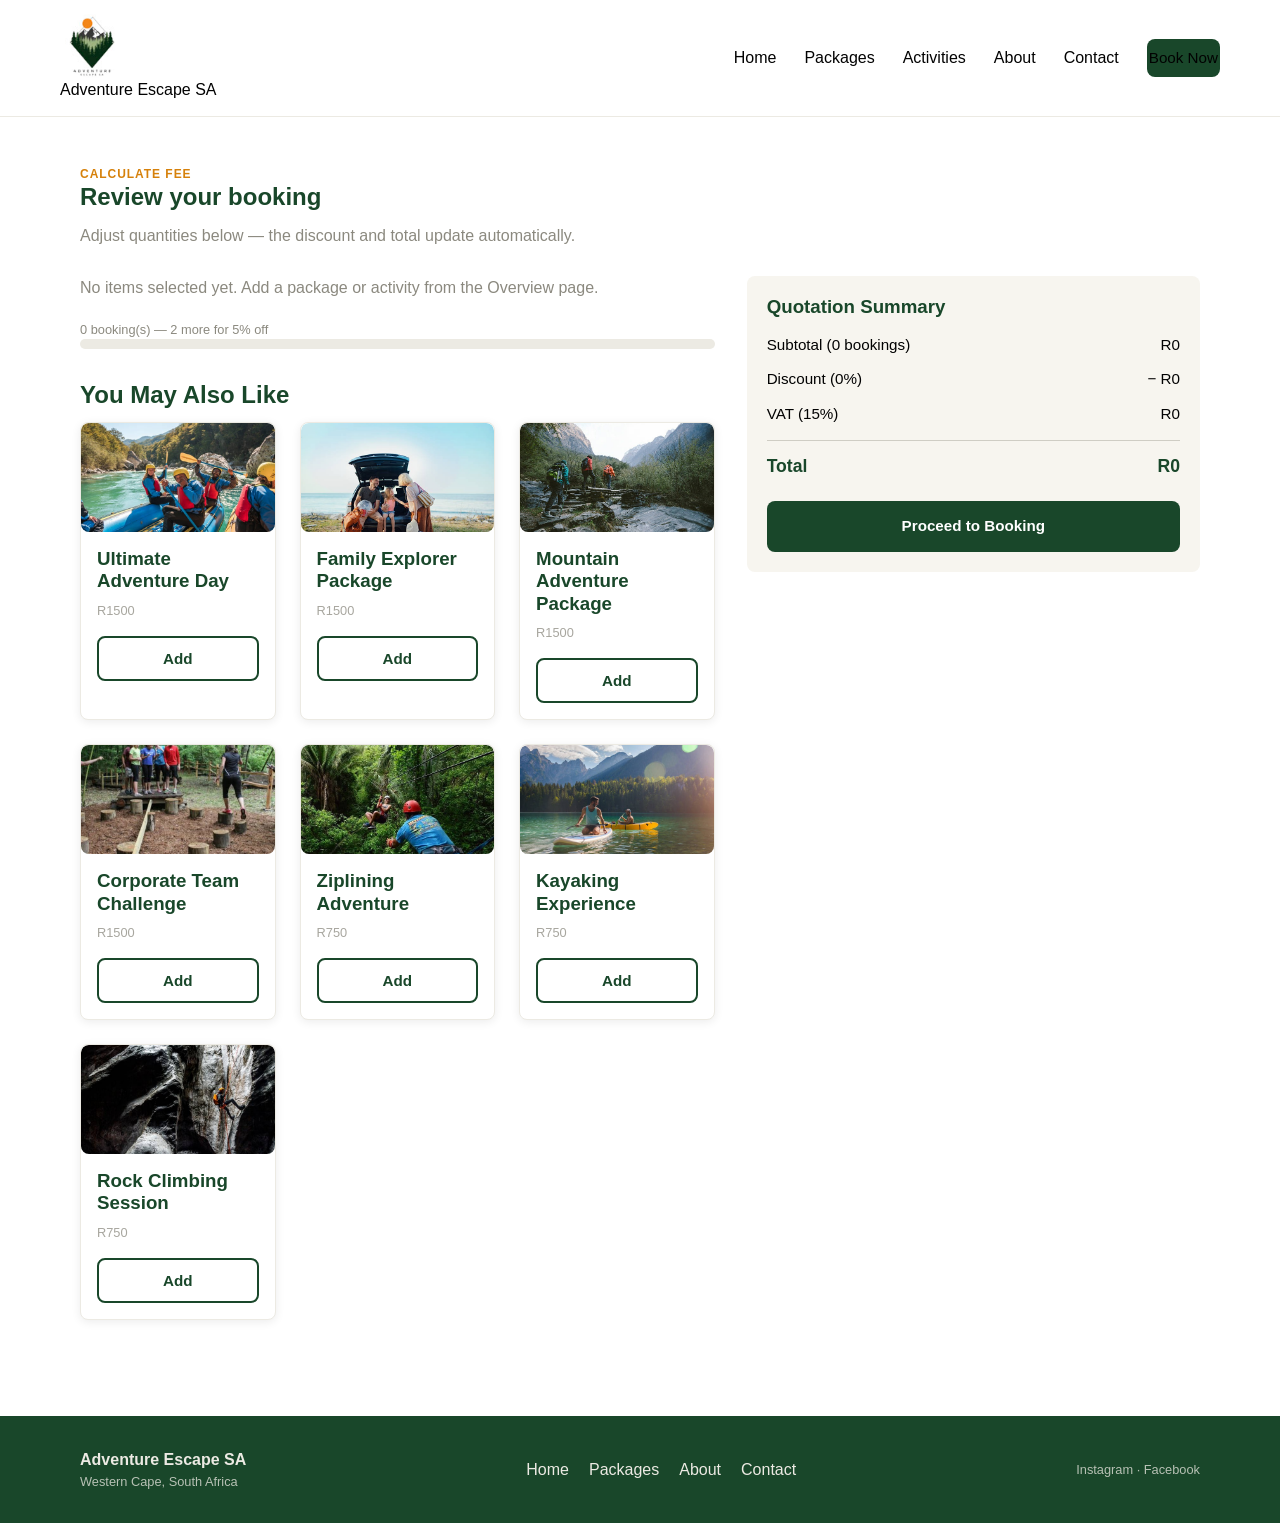
<file: website_project/calculate.html>
<!DOCTYPE html>
<html lang="en">
<head>
  <meta charset="UTF-8" />
  <meta name="viewport" content="width=device-width, initial-scale=1.0" />
  <title>Adventure Escape SA — Calculate Fee</title>
  <link rel="stylesheet" href="css/style.css" />
</head>
<body>

  <header class="site-header">
    <div class="container nav">
      <a href="index.html" class="nav-logo">
         <div class="placeholder placeholder--circle"><img src="images/logo.jpg"alt="nav-logo"> 
         </div>
    Adventure Escape SA
      </a>

         <button class="nav-toggle" id="navToggle" aria-label="Toggle navigation" aria-expanded="false">
        <span></span>
        <span></span>
        <span></span>
      </button>

      <ul class="nav-links" id="navLinks">
        <li><a href="index.html">Home</a></li>
        <li><a href="overview.html">Packages</a></li>
        <li><a href="overview.html">Activities</a></li>
        <li><a href="about.html">About</a></li>
        <li><a href="contact.html">Contact</a></li>
        <li><a href="overview.html" class="btn btn-primary">Book Now</a></li>
      </ul>
    </div>
  </header>

  <section>
    <div class="container">
      <div class="eyebrow">Calculate Fee</div>
      <h1>Review your booking</h1>
      <p style="color: var(--color-gray-500); margin-bottom: 28px;">
        Adjust quantities below — the discount and total update automatically.
      </p>

      <div class="calc-layout">
        <!-- Left: selected items -->
        <div>
          <div id="calcItems">
            <!-- Items are rendered by js/script.js from the DATA array so
                 quantities and totals stay in sync. Edit the DATA array
                 at the top of that file to change the demo items/prices. -->
          </div>

          <div class="discount-progress">
            <div class="progress-label" id="progressLabel">Discount progress: 0 bookings</div>
            <div class="progress-track">
              <div class="progress-fill" id="progressFill"></div>
            </div>
          </div>

          <h2 style="margin-top: 32px;">You May Also Like</h2>
          <div id="calcAlsoLike"></div>
        </div>

        <!-- Right: quotation summary -->
        <div>
          <div class="summary-card">
            <h3>Quotation Summary</h3>

            <div class="summary-row">
              <span>Subtotal (<span id="summaryCount">0</span> bookings)</span>
              <span id="summarySubtotal">R0</span>
            </div>
            <div class="summary-row">
              <span>Discount (<span id="summaryDiscountPct">0%</span>)</span>
              <span id="summaryDiscount">&minus; R0</span>
            </div>
            <div class="summary-row">
              <span>VAT (15%)</span>
              <span id="summaryVat">R0</span>
            </div>
            <div class="summary-row total">
              <span>Total</span>
              <span id="summaryTotal">R0</span>
            </div>

            <a href="contact.html" class="btn btn-primary btn-block" style="margin-top: 16px;">Proceed to Booking</a>
          </div>
        </div>
      </div>
    </div>
  </section>

  <footer class="site-footer">
    <div class="container footer-inner">
      <div>
        <strong>Adventure Escape SA</strong>
        <div class="footer-small">Western Cape, South Africa</div>
      </div>
      <ul class="footer-links">
        <li><a href="index.html">Home</a></li>
        <li><a href="overview.html">Packages</a></li>
        <li><a href="about.html">About</a></li>
        <li><a href="contact.html">Contact</a></li>
      </ul>
      <div class="footer-small">Instagram &middot; Facebook</div>
    </div>
  </footer>

  <script src="js/script.js"></script>
</body>
</html>
</file>
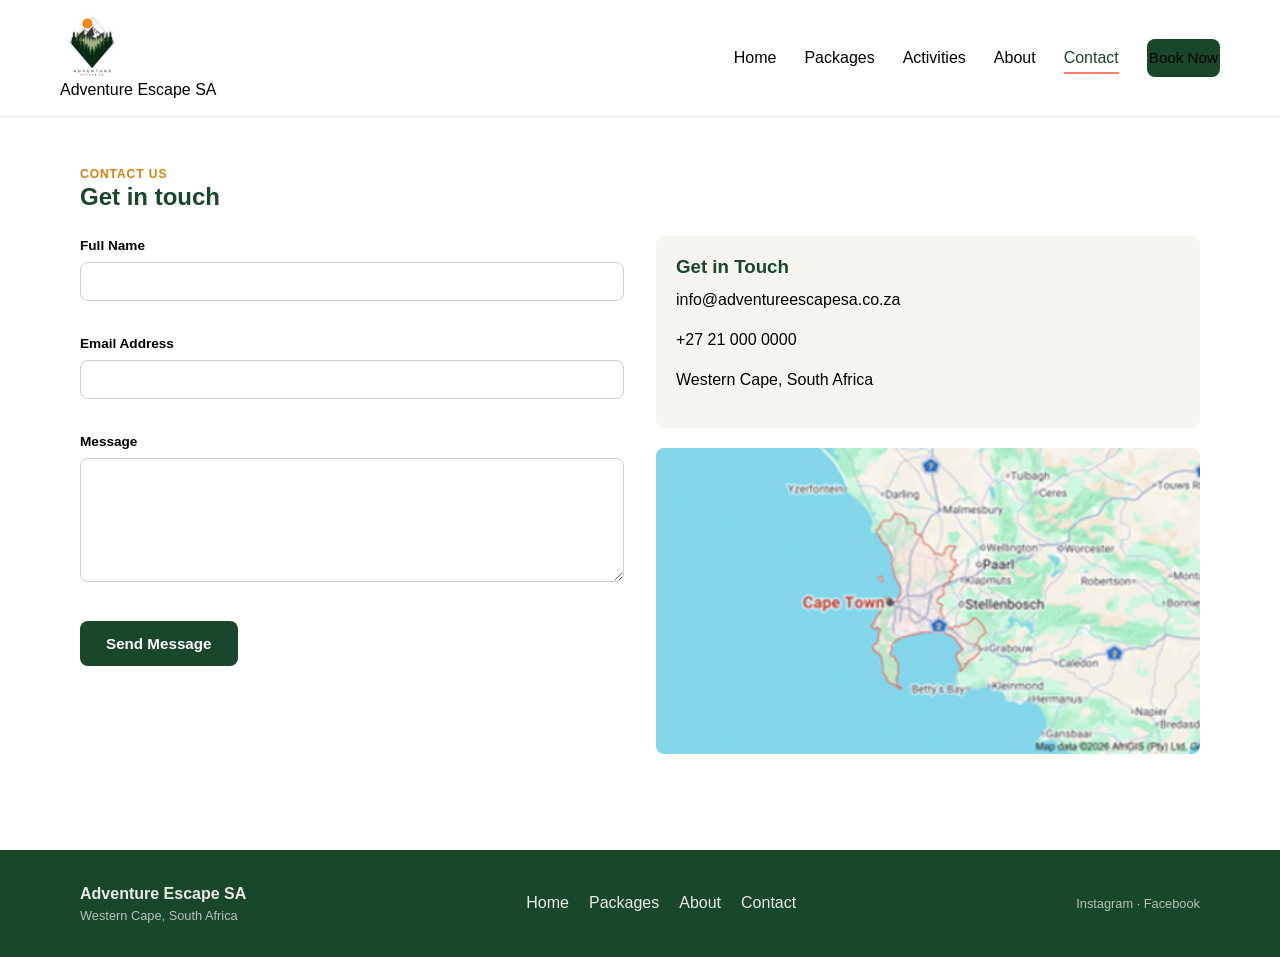
<file: website_project/contact.html>
<!DOCTYPE html>
<html lang="en">
<head>
  <meta charset="UTF-8" />
  <meta name="viewport" content="width=device-width, initial-scale=1.0" />
  <title>Adventure Escape SA — Contact Us</title>
  <link rel="stylesheet" href="css/style.css" />
</head>
<body>

  <header class="site-header">
     <div class="container nav">
    <a href="index.html" class="nav-logo">
      <div class="placeholder placeholder--circle">
        <img src="images/logo.jpg" alt="Adventure Escape SA logo">
      </div>
      Adventure Escape SA
    </a>

      <button class="nav-toggle" id="navToggle" aria-label="Toggle navigation" aria-expanded="false">
        <span></span>
        <span></span>
        <span></span>
      </button>

      <ul class="nav-links" id="navLinks">
        <li><a href="index.html">Home</a></li>
        <li><a href="overview.html">Packages</a></li>
        <li><a href="overview.html">Activities</a></li>
        <li><a href="about.html">About</a></li>
        <li><a href="contact.html" class="active">Contact</a></li>
        <li><a href="overview.html" class="btn btn-primary">Book Now</a></li>
      </ul>
    </div>
  </header>

  <section>
    <div class="container">
      <div class="eyebrow">Contact Us</div>
      <h1>Get in touch</h1>

      <div class="contact-layout" style="margin-top: 24px;">
        <!-- Left: form -->
        <form id="contactForm" novalidate>
          <div class="form-group">
            <label for="fullName">Full Name</label>
            <input type="text" id="fullName" name="fullName" />
            <div class="field-error" id="fullNameError"></div>
          </div>

          <div class="form-group">
            <label for="email">Email Address</label>
            <input type="email" id="email" name="email" />
            <div class="field-error" id="emailError"></div>
          </div>

          <div class="form-group">
            <label for="message">Message</label>
            <textarea id="message" name="message" rows="6"></textarea>
            <div class="field-error" id="messageError"></div>
          </div>

          <button type="submit" class="btn btn-primary">Send Message</button>
          <div class="form-status" id="formStatus"></div>
        </form>

        <!-- Right: contact details + map -->
        <div>
          <div class="contact-info-card">
            <h3>Get in Touch</h3>
            <p>info@adventureescapesa.co.za</p>
            <p>+27 21 000 0000</p>
            <p>Western Cape, South Africa</p>
          </div>

          <div class="placeholder placeholder--wide" style="min-height: 220px;">MAP
            <img src="images/map.png"alt="MAP">
          </div>
        </div>
      </div>
    </div>
  </section>

  <footer class="site-footer">
    <div class="container footer-inner">
      <div>
        <strong>Adventure Escape SA</strong>
        <div class="footer-small">Western Cape, South Africa</div>
      </div>
      <ul class="footer-links">
        <li><a href="index.html">Home</a></li>
        <li><a href="overview.html">Packages</a></li>
        <li><a href="about.html">About</a></li>
        <li><a href="contact.html">Contact</a></li>
      </ul>
      <div class="footer-small">Instagram &middot; Facebook</div>
    </div>
  </footer>

  <script src="js/script.js"></script>
</body>
</html>
</file>
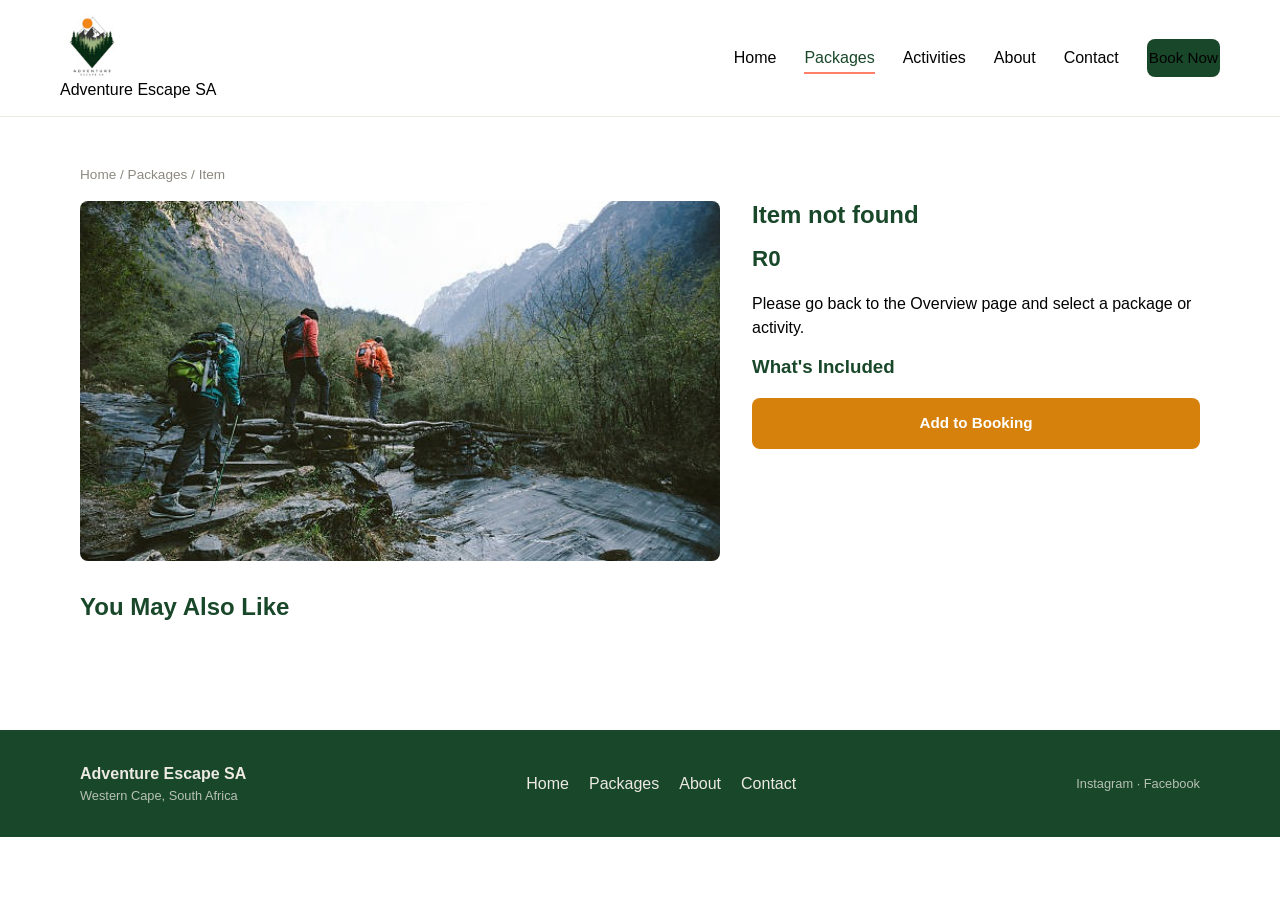
<file: website_project/individual.html>
<!DOCTYPE html>
<html lang="en">
<head>
  <meta charset="UTF-8" />
  <meta name="viewport" content="width=device-width, initial-scale=1.0" />
  <title>Adventure Escape SA — Item Details</title>
  <link rel="stylesheet" href="css/style.css" />
</head>
<body>

  <header class="site-header">
    <div class="container nav">
      <a href="index.html" class="nav-logo">
       <div class="placeholder placeholder--circle"><img src="images/logo.jpg"alt="nav-logo"> 
        </div>
        Adventure Escape SA
      </a>

      <button class="nav-toggle" id="navToggle" aria-label="Toggle navigation" aria-expanded="false">
        <span></span>
        <span></span>
        <span></span>
      </button>

      <ul class="nav-links" id="navLinks">
        <li><a href="index.html">Home</a></li>
        <li><a href="overview.html" class="active">Packages</a></li>
        <li><a href="overview.html">Activities</a></li>
        <li><a href="about.html">About</a></li>
        <li><a href="contact.html">Contact</a></li>
        <li><a href="overview.html" class="btn btn-primary">Book Now</a></li>
      </ul>
    </div>
  </header>

  <section>
    <div class="container">
      <div class="breadcrumb">
        <a href="index.html">Home</a> / <a href="overview.html">Packages</a> / <span id="breadcrumbItem">Item</span>
      </div>

      <div class="detail-layout">
        <!-- Left: image + "you may also like" -->
        <div>
          <div class="placeholder placeholder--wide" style="min-height: 360px;">
            <img id="itemImage" src="images/hiking.jpeg" alt="Adventure activity">
          </div>

          <h2 style="margin-top: 32px;">You May Also Like</h2>
          <div class="grid grid-3" id="alsoLikeGrid"></div>
        </div>

        <!-- Right: details, filled in by js/script.js based on the ?item= URL parameter -->
        <div>
          <h1 id="itemName">Item</h1>
          <div class="card-price" style="font-size: 1.4rem; margin-bottom: 16px;" id="itemPrice">R0</div>

          <p id="itemDescription">Loading...</p>

          <h3>What's Included</h3>
          <ul class="included-list" id="itemIncludes"></ul>

          <a href="calculate.html" class="btn btn-accent btn-block" style="margin-top: 20px;" id="bookingLink">Add to Booking</a>
        </div>
      </div>
    </div>
  </section>

  <footer class="site-footer">
    <div class="container footer-inner">
      <div>
        <strong>Adventure Escape SA</strong>
        <div class="footer-small">Western Cape, South Africa</div>
      </div>
      <ul class="footer-links">
        <li><a href="index.html">Home</a></li>
        <li><a href="overview.html">Packages</a></li>
        <li><a href="about.html">About</a></li>
        <li><a href="contact.html">Contact</a></li>
      </ul>
      <div class="footer-small">Instagram &middot; Facebook</div>
    </div>
  </footer>

  <script src="js/script.js"></script>
</body>
</html>
</file>
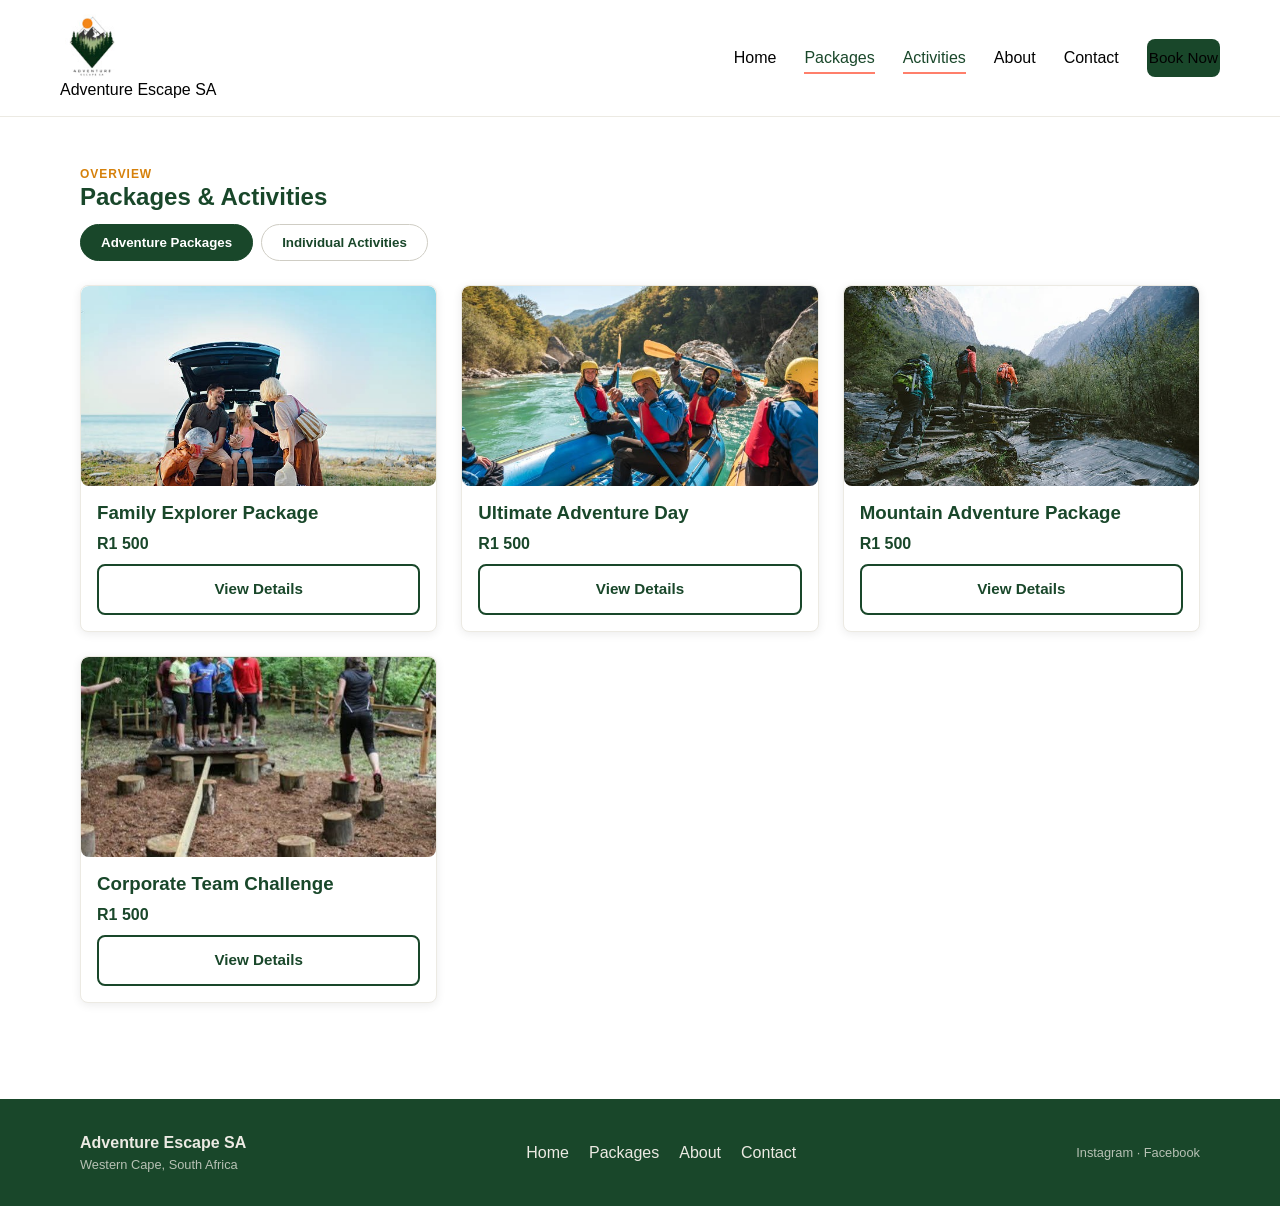
<file: website_project/overview.html>
<!DOCTYPE html>
<html lang="en">
<head>
  <meta charset="UTF-8" />
  <meta name="viewport" content="width=device-width, initial-scale=1.0" />
  <title>Adventure Escape SA — Packages &amp; Activities</title>
  <link rel="stylesheet" href="css/style.css" />
</head>
<body>

  <header class="site-header">
   <div class="container nav">
    <a href="index.html" class="nav-logo">
      <div class="placeholder placeholder--circle">
        <img src="images/logo.jpg" alt="Adventure Escape SA logo">
      </div>
      Adventure Escape SA
    </a>

      <button class="nav-toggle" id="navToggle" aria-label="Toggle navigation" aria-expanded="false">
        <span></span>
        <span></span>
        <span></span>
      </button>

      <ul class="nav-links" id="navLinks">
        <li><a href="index.html">Home</a></li>
        <li><a href="overview.html" class="active">Packages</a></li>
        <li><a href="overview.html" class="active">Activities</a></li>
        <li><a href="about.html">About</a></li>
        <li><a href="contact.html">Contact</a></li>
        <li><a href="overview.html" class="btn btn-primary">Book Now</a></li>
      </ul>
    </div>
  </header>

  <section>
    <div class="container">
      <div class="eyebrow">Overview</div>
      <h1>Packages &amp; Activities</h1>

      <!-- Tabs: toggled by js/script.js -->
      <div class="tabs">
        <button class="tab-btn active" data-tab="packages">Adventure Packages</button>
        <button class="tab-btn" data-tab="activities">Individual Activities</button>
      </div>

      <!-- Packages tab -->
      <div class="tab-panel grid grid-3 active" id="packages">
        <div class="card">
          <div class="placeholder placeholder--wide">IMAGE
            <img src="images/family image.jpeg"alt="family-explorer">
          </div>
          <div class="card-body">
            <h3 class="card-title">Family Explorer Package</h3>
            <div class="card-price">R1 500</div>
            <a href="individual.html?item=family-explorer" class="btn btn-outline btn-block">View Details</a>
          </div>
        </div>
        <div class="card">
          <div class="placeholder placeholder--wide">IMAGE
            <img src="images/kayaking team.jpeg"alt="ultimate-adventure-day">
          </div>
          <div class="card-body">
            <h3 class="card-title">Ultimate Adventure Day</h3>
            <div class="card-price">R1 500</div>
            <a href="individual.html?item=ultimate-adventure-day" class="btn btn-outline btn-block">View Details</a>
          </div>
        </div>
        <div class="card">
          <div class="placeholder placeholder--wide">IMAGE
            <img src="images/hiking.jpeg"alt="mountain-adventure">
          </div>
          <div class="card-body">
            <h3 class="card-title">Mountain Adventure Package</h3>
            <div class="card-price">R1 500</div>
            <a href="individual.html?item=mountain-adventure" class="btn btn-outline btn-block">View Details</a>
          </div>
        </div>
        <div class="card">
          <div class="placeholder placeholder--wide">IMAGE
            <img src="images/corporate.jpeg"alt="corporate-team-challenge">
          </div>
          <div class="card-body">
            <h3 class="card-title">Corporate Team Challenge</h3>
            <div class="card-price">R1 500</div>
            <a href="individual.html?item=corporate-team-challenge" class="btn btn-outline btn-block">View Details</a>
          </div>
        </div>
      </div>

      <!-- Activities tab -->
      <div class="tab-panel grid grid-3" id="activities">
        <div class="card">
          <div class="placeholder placeholder--wide">IMAGE
            <img src="images/zipling.jpeg"alt="Ziplining Adventure">
          </div>
          <div class="card-body">
            <h3 class="card-title">Ziplining Adventure</h3>
            <div class="card-price">R750</div>
            <a href="individual.html?item=ziplining" class="btn btn-outline btn-block">View Details</a>
          </div>
        </div>
        <div class="card">
          <div class="placeholder placeholder--wide">IMAGE
            <img src="images/individual kayaking.jpeg"alt="Kayaking Experience">
          </div>
          <div class="card-body">
            <h3 class="card-title">Kayaking Experience</h3>
            <div class="card-price">R750</div>
            <a href="individual.html?item=kayaking" class="btn btn-outline btn-block">View Details</a>
          </div>
        </div>
        <div class="card">
          <div class="placeholder placeholder--wide">IMAGE
            <img src="images/rock climbing 2.jpeg"alt="rock-climbing">
          </div>
          <div class="card-body">
            <h3 class="card-title">Rock Climbing Session</h3>
            <div class="card-price">R750</div>
            <a href="individual.html?item=rock-climbing" class="btn btn-outline btn-block">View Details</a>
          </div>
        </div>
      </div>
    </div>
  </section>

  <footer class="site-footer">
    <div class="container footer-inner">
      <div>
        <strong>Adventure Escape SA</strong>
        <div class="footer-small">Western Cape, South Africa</div>
      </div>
      <ul class="footer-links">
        <li><a href="index.html">Home</a></li>
        <li><a href="overview.html">Packages</a></li>
        <li><a href="about.html">About</a></li>
        <li><a href="contact.html">Contact</a></li>
      </ul>
      <div class="footer-small">Instagram &middot; Facebook</div>
    </div>
  </footer>

  <script src="js/script.js"></script>
</body>
</html>
</file>
<file: docs/css/style.css>
/* =========================================================
   CHANGELOG — style.css (images only)
   
   ---------------------------------------------------------
   1. Photos inside .placeholder boxes now fill the box and are
      cropped neatly (object-fit: cover) instead of showing at
      their original size and spilling over the card text.
   2. Once a box contains a photo, its grey background, dashed
      border and "IMAGE" label are hidden.
   3. The header logo is shown whole inside its circle
      (object-fit: contain) instead of overflowing it.
   4. Images can no longer be wider than their container
      (max-width: 100%).
   5. Wide image boxes no longer push the page past the screen
      edge on phones (Individual, About and Contact pages).
   ========================================================= */

/* =========================================================
   Adventure Escape SA — Global Stylesheet placeholder 
   ========================================================= */

:root {
  /* Brand colours — greens/gold pulled from the group logo.
     Swap --color-accent for the exact Bushveld Blaze tone
     once you have it; this is a placeholder warm accent. */
  --color-green-dark: #19472A;
  --color-green: #19472A;
  --color-coral: #FF7F6B;
  --color-accent: #D6810B; /* placeholder "blaze" accent */
  --color-charcoal: #020202;
  --color-white: #ffffff;
  --color-light: #f7f5ef;
  --color-gray-100: #eceae3;
  --color-gray-300: #cfcdc4;
  --color-gray-500: #8b897f;
  --color-gold: #D6810B; /* focus outline colour (was referenced but never defined) */

  --font-base: "Segoe UI", Arial, Helvetica, sans-serif;

  --max-width: 1160px;
  --radius: 8px;
  --shadow: 0 2px 10px rgba(0, 0, 0, 0.08);
}

/* ---------- Reset ---------- */
* {
  box-sizing: border-box;
}

html,
body {
  margin: 0;
  padding: 0;
}

body {
  font-family: var(--font-base);
  color: var(--color-charcoal);
  background: var(--color-white);
  line-height: 1.5;
}

.logo{
    width: 50px;
    height: 50px;
    display: flex;
    align-items: center;
    justify-content: center;
}
.logo img{
    width: 35px;
    height: 35px;
    object-fit: contain;
}


a {
  color: inherit;
  text-decoration: none;
}

ul {
  list-style: none;
  margin: 0;
  padding: 0;
}

h1,
h2,
h3,
h4 {
  margin: 0 0 0.5em 0;
  line-height: 1.2;
  color: var(--color-green-dark);
}

p {
  margin: 0 0 1em 0;
}

.container {
  max-width: var(--max-width);
  margin: 0 auto;
  padding: 0 20px;
}

section {
  padding: 48px 0;
}

/* ---------- Placeholder blocks (swap for real images) ---------- */
.placeholder {
  background: var(--color-gray-100);
  border: 1px dashed var(--color-gray-300);
  color: var(--color-gray-500);
  display: flex;
  align-items: center;
  justify-content: center;
  text-align: center;
  font-size: 0.85rem;
  letter-spacing: 0.04em;
  text-transform: uppercase;
  min-height: 160px;
  border-radius: var(--radius);
}

.placeholder--hero {
  min-height: 320px;
}

.placeholder--square {
  aspect-ratio: 1 / 1;
  min-height: 0;
}

.placeholder--wide {
  aspect-ratio: 16 / 9;
  min-height: 0;
}

.placeholder--circle {
  border-radius: 50%;
  aspect-ratio: 1 / 1;
  min-height: 0;
  width: 64px;
}

/* ---------- Images (see changelog at top) ---------- */
img {
  max-width: 100%;
}

.placeholder {
  position: relative;
  overflow: hidden;
}

.placeholder > img {
  position: absolute;
  inset: 0;
  width: 100%;
  height: 100%;
  object-fit: cover;
}

.placeholder:has(> img) {
  background: none;
  border: none;
  color: transparent;
}

.placeholder--circle > img {
  object-fit: contain;
}

/* On phones, image boxes that have a set height (min-height in the HTML)
   drop the 16:9 shape so they fit the screen width instead of overflowing. */
@media (max-width: 860px) {
  .placeholder--wide[style*="min-height"] {
    aspect-ratio: auto;
  }
}

/* ---------- Buttons ---------- */
.btn {
  display: inline-block;
  padding: 12px 24px;
  border-radius: var(--radius);
  font-weight: 600;
  font-size: 0.95rem;
  border: 2px solid transparent;
  cursor: pointer;
  text-align: center;
}

.btn-primary {
  background: var(--color-green-dark);
  color: var(--color-white);
}

.btn-primary:hover {
  background: var(--color-green);
}

.btn-accent {
  background: var(--color-accent);
  color: var(--color-white);
}

.btn-accent:hover {
  opacity: 0.9;
}

.btn-outline {
  background: transparent;
  border-color: var(--color-green-dark);
  color: var(--color-green-dark);
}

.btn-outline:hover {
  background: var(--color-green-dark);
  color: var(--color-white);
}

.btn-block {
  display: block;
  width: 100%;
}

/* ---------- Header / Nav ---------- */
.site-header {
  background: var(--color-white);
  border-bottom: 1px solid var(--color-gray-100);
  position: sticky;
  top: 0;
  z-index: 50;
}

.nav {
  display: flex;
  align-items: center;
  justify-content: space-between;
  padding: 14px 0;
}

.nav-links {
  display: flex;
  align-items: center;
  gap: 28px;
}

.nav-links a {
  font-weight: 500;
  color: var(--color-charcoal);
  padding: 6px 0;
  border-bottom: 2px solid transparent;
}

.nav-links a:hover,
.nav-links a.active {
  color: var(--color-green-dark);
  border-bottom-color: var(--color-coral);
}

.nav-toggle {
  display: none;
  flex-direction: column;
  gap: 4px;
  background: none;
  border: none;
  cursor: pointer;
  padding: 8px;
}

.nav-toggle span {
  width: 24px;
  height: 2px;
  background: var(--color-green-dark);
}

/* ---------- Footer ---------- */
.site-footer {
  background: var(--color-green-dark);
  color: var(--color-gray-100);
  padding: 32px 0;
  margin-top: 48px;
}

.footer-inner {
  display: flex;
  flex-wrap: wrap;
  align-items: center;
  justify-content: space-between;
  gap: 16px;
}

.footer-inner a {
  color: var(--color-gray-100);
}

.footer-inner a:hover {
  color: var(--color-gold);
}

.footer-links {
  display: flex;
  gap: 20px;
  flex-wrap: wrap;
}

.footer-small {
  font-size: 0.8rem;
  opacity: 0.75;
}

/* ---------- Cards / grids ---------- */
.grid {
  display: grid;
  gap: 24px;
}

.grid-2 {
  grid-template-columns: repeat(2, 1fr);
}

.grid-3 {
  grid-template-columns: repeat(3, 1fr);
}

.grid-4 {
  grid-template-columns: repeat(4, 1fr);
}

.card {
  background: var(--color-white);
  border: 1px solid var(--color-gray-100);
  border-radius: var(--radius);
  overflow: hidden;
  box-shadow: var(--shadow);
  display: flex;
  flex-direction: column;
}

.card-body {
  padding: 16px;
  display: flex;
  flex-direction: column;
  gap: 8px;
  flex-grow: 1;
}

.card-title {
  font-weight: 600;
  margin: 0;
}

.card-price {
  font-weight: 700;
  color: var(--color-green-dark);
}

/* ---------- Hero ---------- */
.hero {
  padding: 56px 0;
}

.hero-tagline {
  color: var(--color-gray-500);
  max-width: 520px;
}

/* ---------- Section heading ---------- */
.section-heading {
  display: flex;
  align-items: baseline;
  justify-content: space-between;
  margin-bottom: 24px;
  flex-wrap: wrap;
  gap: 8px;
}

.eyebrow {
  text-transform: uppercase;
  letter-spacing: 0.08em;
  font-size: 0.75rem;
  color: var(--color-accent);
  font-weight: 700;
}

/* ---------- Tabs (Overview page) ---------- */
.tabs {
  display: flex;
  gap: 8px;
  margin-bottom: 24px;
}

.tab-btn {
  padding: 10px 20px;
  border-radius: 999px;
  border: 1px solid var(--color-gray-300);
  background: var(--color-white);
  cursor: pointer;
  font-weight: 600;
  color: var(--color-green-dark);
}

.tab-btn.active {
  background: var(--color-green-dark);
  border-color: var(--color-green-dark);
  color: var(--color-white);
}

.tab-panel {
  display: none;
}

.tab-panel.active {
  display: grid;
}

/* ---------- Breadcrumb ---------- */
.breadcrumb {
  font-size: 0.85rem;
  color: var(--color-gray-500);
  margin-bottom: 16px;
}

.breadcrumb a:hover {
  color: var(--color-green-dark);
}

/* ---------- Individual page ---------- */
.detail-layout {
  display: grid;
  grid-template-columns: 1.2fr 1fr;
  gap: 32px;
  align-items: start;
}

.included-list li {
  display: flex;
  align-items: flex-start;
  gap: 10px;
  padding: 6px 0;
  border-bottom: 1px solid var(--color-gray-100);
}

.included-list li::before {
  content: "\2713";
  color: var(--color-green);
  font-weight: 700;
}

/* ---------- Calculate Fee page ---------- */
.calc-layout {
  display: grid;
  grid-template-columns: 1.4fr 1fr;
  gap: 32px;
  align-items: start;
}

.calc-item {
  display: flex;
  align-items: center;
  justify-content: space-between;
  gap: 16px;
  border: 1px solid var(--color-gray-100);
  border-radius: var(--radius);
  padding: 12px 16px;
  margin-bottom: 12px;
}

.calc-item-info {
  display: flex;
  align-items: center;
  gap: 14px;
}

.calc-item-info .placeholder {
  width: 56px;
  height: 56px;
  min-height: 0;
  font-size: 0.5rem;
}

.qty-control {
  display: flex;
  align-items: center;
  gap: 10px;
}

.qty-control button {
  width: 28px;
  height: 28px;
  border-radius: 50%;
  border: 1px solid var(--color-gray-300);
  background: var(--color-white);
  cursor: pointer;
  font-weight: 700;
  line-height: 1;
}

.remove-item {
  background: none;
  border: none;
  color: var(--color-accent);
  cursor: pointer;
  font-size: 0.8rem;
  text-decoration: underline;
}

.discount-progress {
  margin: 20px 0;
}

.progress-track {
  background: var(--color-gray-100);
  border-radius: 999px;
  height: 10px;
  overflow: hidden;
}

.progress-fill {
  background: var(--color-gold);
  height: 100%;
  width: 0%;
  transition: width 0.25s ease;
}

.progress-label {
  font-size: 0.8rem;
  color: var(--color-gray-500);
  margin-top: 6px;
}

.summary-card {
  background: var(--color-light);
  border-radius: var(--radius);
  padding: 20px;
  position: sticky;
  top: 90px;
}

.summary-row {
  display: flex;
  justify-content: space-between;
  padding: 6px 0;
  font-size: 0.95rem;
}

.summary-row.total {
  border-top: 1px solid var(--color-gray-300);
  margin-top: 8px;
  padding-top: 12px;
  font-weight: 700;
  font-size: 1.1rem;
  color: var(--color-green-dark);
}

/* ---------- Contact page ---------- */
.contact-layout {
  display: grid;
  grid-template-columns: 1fr 1fr;
  gap: 32px;
  align-items: start;
}

.form-group {
  margin-bottom: 16px;
}

label {
  display: block;
  font-weight: 600;
  font-size: 0.85rem;
  margin-bottom: 6px;
}

input,
select,
textarea {
  width: 100%;
  padding: 10px 12px;
  border: 1px solid var(--color-gray-300);
  border-radius: var(--radius);
  font-family: inherit;
  font-size: 0.95rem;
}

input:focus,
select:focus,
textarea:focus {
  outline: 2px solid var(--color-gold);
  outline-offset: 1px;
}

.field-error {
  color: var(--color-accent);
  font-size: 0.78rem;
  margin-top: 4px;
  min-height: 1em;
}

.form-status {
  margin-top: 12px;
  font-weight: 600;
}

.form-status.success {
  color: var(--color-green);
}

.contact-info-card {
  background: var(--color-light);
  border-radius: var(--radius);
  padding: 20px;
  margin-bottom: 20px;
}

/* ---------- Mission pillars (About page) ---------- */
.pillar-card {
  text-align: center;
  padding: 24px 16px;
  border: 1px solid var(--color-gray-100);
  border-radius: var(--radius);
}
 .family-explorer img{
  width: 10%;
  height: 10px;
  object-fit: cover;
  border-radius: 3px;
  border:3px solid#FF7F6B
  

}
.h4 card-title{
  color: #FF7F6B;
}
.h5{
  border-color: #D6810B ;
}

.pillar-card .placeholder--circle {
  margin: 0 auto 12px auto;
}

/* ---------- Responsive ---------- */
@media (max-width: 860px) {
  .grid-4 {
    grid-template-columns: repeat(2, 1fr);
  }

  .grid-3 {
    grid-template-columns: repeat(2, 1fr);
  }

  .detail-layout,
  .calc-layout,
  .contact-layout {
    grid-template-columns: 1fr;
  }

  .summary-card {
    position: static;
  }
}

@media (max-width: 640px) {
  .nav-links {
    position: absolute;
    top: 100%;
    left: 0;
    right: 0;
    background: var(--color-white);
    flex-direction: column;
    align-items: flex-start;
    padding: 16px 20px;
    gap: 14px;
    border-bottom: 1px solid var(--color-gray-100);
    display: none;
  }

  .nav-links.open {
    display: flex;
  }

  .nav-toggle {
    display: flex;
  }

  .grid-4,
  .grid-3,
  .grid-2 {
    grid-template-columns: 1fr;
  }

  .footer-inner {
    flex-direction: column;
    align-items: flex-start;
  }

img.placeholder {
 background: none;
 border: none;
 display: block;
 object-fit: cover;
 width: 100%;
 height: 100%;
}

}

.about-image {
    width: 100%;
    max-width: 600px;
    height: 350px;
    object-fit: cover;
    border-radius: 12px;
}

/* =========================================================
   Task 3 additions
   ========================================================= */

/* "Book Now" button in the menu: white text on green, no underline */
.nav-links a.btn,
.nav-links a.btn:hover {
  color: var(--color-white);
  border-bottom: none;
  padding: 8px 16px;
}

.nav-links a.btn:hover {
  background: var(--color-accent);
}

/* Drop-down menu: matches the text inputs */
select {
  background: var(--color-white);
  color: var(--color-charcoal);
  appearance: none;
  background-image: linear-gradient(45deg, transparent 50%, var(--color-green-dark) 50%),
    linear-gradient(135deg, var(--color-green-dark) 50%, transparent 50%);
  background-position: calc(100% - 18px) 50%, calc(100% - 13px) 50%;
  background-size: 5px 5px, 5px 5px;
  background-repeat: no-repeat;
  padding-right: 36px;
  cursor: pointer;
}

/* Tables */
.data-table {
  width: 100%;
  border-collapse: collapse;
  font-size: 0.9rem;
  margin-top: 12px;
}

.data-table caption {
  caption-side: bottom;
  text-align: left;
  font-size: 0.78rem;
  color: var(--color-gray-500);
  padding-top: 8px;
}

.data-table th {
  background: var(--color-green-dark);
  color: var(--color-white);
  text-align: left;
  font-weight: 600;
  padding: 10px 12px;
}

.data-table td {
  padding: 10px 12px;
  border-bottom: 1px solid var(--color-gray-100);
}

.data-table tbody tr:nth-child(even) {
  background: var(--color-light);
}

.data-table tr.current td {
  background: #FBEBD6;
  font-weight: 700;
  color: var(--color-green-dark);
}

.data-table .num {
  text-align: right;
  white-space: nowrap;
}

.data-table td.empty {
  color: var(--color-gray-500);
  text-align: center;
}

/* Itemised quotation inside the summary card */
.invoice-table {
  margin: 8px 0 12px;
  font-size: 0.82rem;
}

.invoice-table th,
.invoice-table td {
  padding: 8px;
}

/* People counter on the Calculate page */
.qty-label {
  font-size: 0.72rem;
  color: var(--color-gray-500);
  text-transform: uppercase;
  letter-spacing: 0.04em;
  margin-bottom: 4px;
}

.qty-error {
  max-width: 220px;
}

/* About page mission icons */
.pillar-icon {
  width: 64px;
  height: 64px;
  margin: 0 auto 12px auto;
  border-radius: 50%;
  background: #E3EEE7;
  display: flex;
  align-items: center;
  justify-content: center;
}

.pillar-icon svg {
  width: 30px;
  height: 30px;
  color: var(--color-green-dark); /* the icons draw their lines in currentColor */
}
</file>
<file: website_project/css/style.css>
/* =========================================================
   CHANGELOG — style.css (images only)
   
   ---------------------------------------------------------
   1. Photos inside .placeholder boxes now fill the box and are
      cropped neatly (object-fit: cover) instead of showing at
      their original size and spilling over the card text.
   2. Once a box contains a photo, its grey background, dashed
      border and "IMAGE" label are hidden.
   3. The header logo is shown whole inside its circle
      (object-fit: contain) instead of overflowing it.
   4. Images can no longer be wider than their container
      (max-width: 100%).
   5. Wide image boxes no longer push the page past the screen
      edge on phones (Individual, About and Contact pages).
   ========================================================= */

/* =========================================================
   Adventure Escape SA — Global Stylesheet placeholder 
   ========================================================= */

:root {
  /* Brand colours — greens/gold pulled from the group logo.
     Swap --color-accent for the exact Bushveld Blaze tone
     once you have it; this is a placeholder warm accent. */
  --color-green-dark: #19472A;
  --color-green: #19472A;
  --color-coral: #FF7F6B;
  --color-accent: #D6810B; /* placeholder "blaze" accent */
  --color-charcoal: #020202;
  --color-white: #ffffff;
  --color-light: #f7f5ef;
  --color-gray-100: #eceae3;
  --color-gray-300: #cfcdc4;
  --color-gray-500: #8b897f;

  --font-base: "Segoe UI", Arial, Helvetica, sans-serif;

  --max-width: 1160px;
  --radius: 8px;
  --shadow: 0 2px 10px rgba(0, 0, 0, 0.08);
}

/* ---------- Reset ---------- */
* {
  box-sizing: border-box;
}

html,
body {
  margin: 0;
  padding: 0;
}

body {
  font-family: var(--font-base);
  color: var(--color-charcoal);
  background: var(--color-white);
  line-height: 1.5;
}

.logo{
    width: 50px;
    height: 50px;
    display: flex;
    align-items: center;
    justify-content: center;
}
.logo img{
    width: 35px;
    height: 35px;
    object-fit: contain;
}


a {
  color: inherit;
  text-decoration: none;
}

ul {
  list-style: none;
  margin: 0;
  padding: 0;
}

h1,
h2,
h3,
h4 {
  margin: 0 0 0.5em 0;
  line-height: 1.2;
  color: var(--color-green-dark);
}

p {
  margin: 0 0 1em 0;
}

.container {
  max-width: var(--max-width);
  margin: 0 auto;
  padding: 0 20px;
}

section {
  padding: 48px 0;
}

/* ---------- Placeholder blocks (swap for real images) ---------- */
.placeholder {
  background: var(--color-gray-100);
  border: 1px dashed var(--color-gray-300);
  color: var(--color-gray-500);
  display: flex;
  align-items: center;
  justify-content: center;
  text-align: center;
  font-size: 0.85rem;
  letter-spacing: 0.04em;
  text-transform: uppercase;
  min-height: 160px;
  border-radius: var(--radius);
}

.placeholder--hero {
  min-height: 320px;
}

.placeholder--square {
  aspect-ratio: 1 / 1;
  min-height: 0;
}

.placeholder--wide {
  aspect-ratio: 16 / 9;
  min-height: 0;
}

.placeholder--circle {
  border-radius: 50%;
  aspect-ratio: 1 / 1;
  min-height: 0;
  width: 64px;
}

/* ---------- Images (see changelog at top) ---------- */
img {
  max-width: 100%;
}

.placeholder {
  position: relative;
  overflow: hidden;
}

.placeholder > img {
  position: absolute;
  inset: 0;
  width: 100%;
  height: 100%;
  object-fit: cover;
}

.placeholder:has(> img) {
  background: none;
  border: none;
  color: transparent;
}

.placeholder--circle > img {
  object-fit: contain;
}

/* On phones, image boxes that have a set height (min-height in the HTML)
   drop the 16:9 shape so they fit the screen width instead of overflowing. */
@media (max-width: 860px) {
  .placeholder--wide[style*="min-height"] {
    aspect-ratio: auto;
  }
}

/* ---------- Buttons ---------- */
.btn {
  display: inline-block;
  padding: 12px 24px;
  border-radius: var(--radius);
  font-weight: 600;
  font-size: 0.95rem;
  border: 2px solid transparent;
  cursor: pointer;
  text-align: center;
}

.btn-primary {
  background: var(--color-green-dark);
  color: var(--color-white);
}

.btn-primary:hover {
  background: var(--color-green);
}

.btn-accent {
  background: var(--color-accent);
  color: var(--color-white);
}

.btn-accent:hover {
  opacity: 0.9;
}

.btn-outline {
  background: transparent;
  border-color: var(--color-green-dark);
  color: var(--color-green-dark);
}

.btn-outline:hover {
  background: var(--color-green-dark);
  color: var(--color-white);
}

.btn-block {
  display: block;
  width: 100%;
}

/* ---------- Header / Nav ---------- */
.site-header {
  background: var(--color-white);
  border-bottom: 1px solid var(--color-gray-100);
  position: sticky;
  top: 0;
  z-index: 50;
}

.nav {
  display: flex;
  align-items: center;
  justify-content: space-between;
  padding: 14px 0;
}

.nav-links {
  display: flex;
  align-items: center;
  gap: 28px;
}

.nav-links a {
  font-weight: 500;
  color: var(--color-charcoal);
  padding: 6px 0;
  border-bottom: 2px solid transparent;
}

.nav-links a:hover,
.nav-links a.active {
  color: var(--color-green-dark);
  border-bottom-color: var(--color-coral);
}

.nav-toggle {
  display: none;
  flex-direction: column;
  gap: 4px;
  background: none;
  border: none;
  cursor: pointer;
  padding: 8px;
}

.nav-toggle span {
  width: 24px;
  height: 2px;
  background: var(--color-green-dark);
}

/* ---------- Footer ---------- */
.site-footer {
  background: var(--color-green-dark);
  color: var(--color-gray-100);
  padding: 32px 0;
  margin-top: 48px;
}

.footer-inner {
  display: flex;
  flex-wrap: wrap;
  align-items: center;
  justify-content: space-between;
  gap: 16px;
}

.footer-inner a {
  color: var(--color-gray-100);
}

.footer-inner a:hover {
  color: var(--color-gold);
}

.footer-links {
  display: flex;
  gap: 20px;
  flex-wrap: wrap;
}

.footer-small {
  font-size: 0.8rem;
  opacity: 0.75;
}

/* ---------- Cards / grids ---------- */
.grid {
  display: grid;
  gap: 24px;
}

.grid-2 {
  grid-template-columns: repeat(2, 1fr);
}

.grid-3 {
  grid-template-columns: repeat(3, 1fr);
}

.grid-4 {
  grid-template-columns: repeat(4, 1fr);
}

.card {
  background: var(--color-white);
  border: 1px solid var(--color-gray-100);
  border-radius: var(--radius);
  overflow: hidden;
  box-shadow: var(--shadow);
  display: flex;
  flex-direction: column;
}

.card-body {
  padding: 16px;
  display: flex;
  flex-direction: column;
  gap: 8px;
  flex-grow: 1;
}

.card-title {
  font-weight: 600;
  margin: 0;
}

.card-price {
  font-weight: 700;
  color: var(--color-green-dark);
}

/* ---------- Hero ---------- */
.hero {
  padding: 56px 0;
}

.hero-tagline {
  color: var(--color-gray-500);
  max-width: 520px;
}

/* ---------- Section heading ---------- */
.section-heading {
  display: flex;
  align-items: baseline;
  justify-content: space-between;
  margin-bottom: 24px;
  flex-wrap: wrap;
  gap: 8px;
}

.eyebrow {
  text-transform: uppercase;
  letter-spacing: 0.08em;
  font-size: 0.75rem;
  color: var(--color-accent);
  font-weight: 700;
}

/* ---------- Tabs (Overview page) ---------- */
.tabs {
  display: flex;
  gap: 8px;
  margin-bottom: 24px;
}

.tab-btn {
  padding: 10px 20px;
  border-radius: 999px;
  border: 1px solid var(--color-gray-300);
  background: var(--color-white);
  cursor: pointer;
  font-weight: 600;
  color: var(--color-green-dark);
}

.tab-btn.active {
  background: var(--color-green-dark);
  border-color: var(--color-green-dark);
  color: var(--color-white);
}

.tab-panel {
  display: none;
}

.tab-panel.active {
  display: grid;
}

/* ---------- Breadcrumb ---------- */
.breadcrumb {
  font-size: 0.85rem;
  color: var(--color-gray-500);
  margin-bottom: 16px;
}

.breadcrumb a:hover {
  color: var(--color-green-dark);
}

/* ---------- Individual page ---------- */
.detail-layout {
  display: grid;
  grid-template-columns: 1.2fr 1fr;
  gap: 32px;
  align-items: start;
}

.included-list li {
  display: flex;
  align-items: flex-start;
  gap: 10px;
  padding: 6px 0;
  border-bottom: 1px solid var(--color-gray-100);
}

.included-list li::before {
  content: "\2713";
  color: var(--color-green);
  font-weight: 700;
}

/* ---------- Calculate Fee page ---------- */
.calc-layout {
  display: grid;
  grid-template-columns: 1.4fr 1fr;
  gap: 32px;
  align-items: start;
}

.calc-item {
  display: flex;
  align-items: center;
  justify-content: space-between;
  gap: 16px;
  border: 1px solid var(--color-gray-100);
  border-radius: var(--radius);
  padding: 12px 16px;
  margin-bottom: 12px;
}

.calc-item-info {
  display: flex;
  align-items: center;
  gap: 14px;
}

.calc-item-info .placeholder {
  width: 56px;
  height: 56px;
  min-height: 0;
  font-size: 0.5rem;
}

.qty-control {
  display: flex;
  align-items: center;
  gap: 10px;
}

.qty-control button {
  width: 28px;
  height: 28px;
  border-radius: 50%;
  border: 1px solid var(--color-gray-300);
  background: var(--color-white);
  cursor: pointer;
  font-weight: 700;
  line-height: 1;
}

.remove-item {
  background: none;
  border: none;
  color: var(--color-accent);
  cursor: pointer;
  font-size: 0.8rem;
  text-decoration: underline;
}

.discount-progress {
  margin: 20px 0;
}

.progress-track {
  background: var(--color-gray-100);
  border-radius: 999px;
  height: 10px;
  overflow: hidden;
}

.progress-fill {
  background: var(--color-gold);
  height: 100%;
  width: 0%;
  transition: width 0.25s ease;
}

.progress-label {
  font-size: 0.8rem;
  color: var(--color-gray-500);
  margin-top: 6px;
}

.summary-card {
  background: var(--color-light);
  border-radius: var(--radius);
  padding: 20px;
  position: sticky;
  top: 90px;
}

.summary-row {
  display: flex;
  justify-content: space-between;
  padding: 6px 0;
  font-size: 0.95rem;
}

.summary-row.total {
  border-top: 1px solid var(--color-gray-300);
  margin-top: 8px;
  padding-top: 12px;
  font-weight: 700;
  font-size: 1.1rem;
  color: var(--color-green-dark);
}

/* ---------- Contact page ---------- */
.contact-layout {
  display: grid;
  grid-template-columns: 1fr 1fr;
  gap: 32px;
  align-items: start;
}

.form-group {
  margin-bottom: 16px;
}

label {
  display: block;
  font-weight: 600;
  font-size: 0.85rem;
  margin-bottom: 6px;
}

input,
textarea {
  width: 100%;
  padding: 10px 12px;
  border: 1px solid var(--color-gray-300);
  border-radius: var(--radius);
  font-family: inherit;
  font-size: 0.95rem;
}

input:focus,
textarea:focus {
  outline: 2px solid var(--color-gold);
  outline-offset: 1px;
}

.field-error {
  color: var(--color-accent);
  font-size: 0.78rem;
  margin-top: 4px;
  min-height: 1em;
}

.form-status {
  margin-top: 12px;
  font-weight: 600;
}

.form-status.success {
  color: var(--color-green);
}

.contact-info-card {
  background: var(--color-light);
  border-radius: var(--radius);
  padding: 20px;
  margin-bottom: 20px;
}

/* ---------- Mission pillars (About page) ---------- */
.pillar-card {
  text-align: center;
  padding: 24px 16px;
  border: 1px solid var(--color-gray-100);
  border-radius: var(--radius);
}
 .family-explorer img{
  width: 10%;
  height: 10px;
  object-fit: cover;
  border-radius: 3px;
  border:3px solid#FF7F6B
  

}
.h4 card-title{
  color: #FF7F6B;
}
.h5{
  border-color: #D6810B ;
}

.pillar-card .placeholder--circle {
  margin: 0 auto 12px auto;
}

/* ---------- Responsive ---------- */
@media (max-width: 860px) {
  .grid-4 {
    grid-template-columns: repeat(2, 1fr);
  }

  .grid-3 {
    grid-template-columns: repeat(2, 1fr);
  }

  .detail-layout,
  .calc-layout,
  .contact-layout {
    grid-template-columns: 1fr;
  }

  .summary-card {
    position: static;
  }
}

@media (max-width: 640px) {
  .nav-links {
    position: absolute;
    top: 100%;
    left: 0;
    right: 0;
    background: var(--color-white);
    flex-direction: column;
    align-items: flex-start;
    padding: 16px 20px;
    gap: 14px;
    border-bottom: 1px solid var(--color-gray-100);
    display: none;
  }

  .nav-links.open {
    display: flex;
  }

  .nav-toggle {
    display: flex;
  }

  .grid-4,
  .grid-3,
  .grid-2 {
    grid-template-columns: 1fr;
  }

  .footer-inner {
    flex-direction: column;
    align-items: flex-start;
  }

img.placeholder {
 background: none;
 border: none;
 display: block;
 object-fit: cover;
 width: 100%;
 height: 100%;
}

}

.about-image {
    width: 100%;
    max-width: 600px;
    height: 350px;
    object-fit: cover;
    border-radius: 12px;
}
</file>
